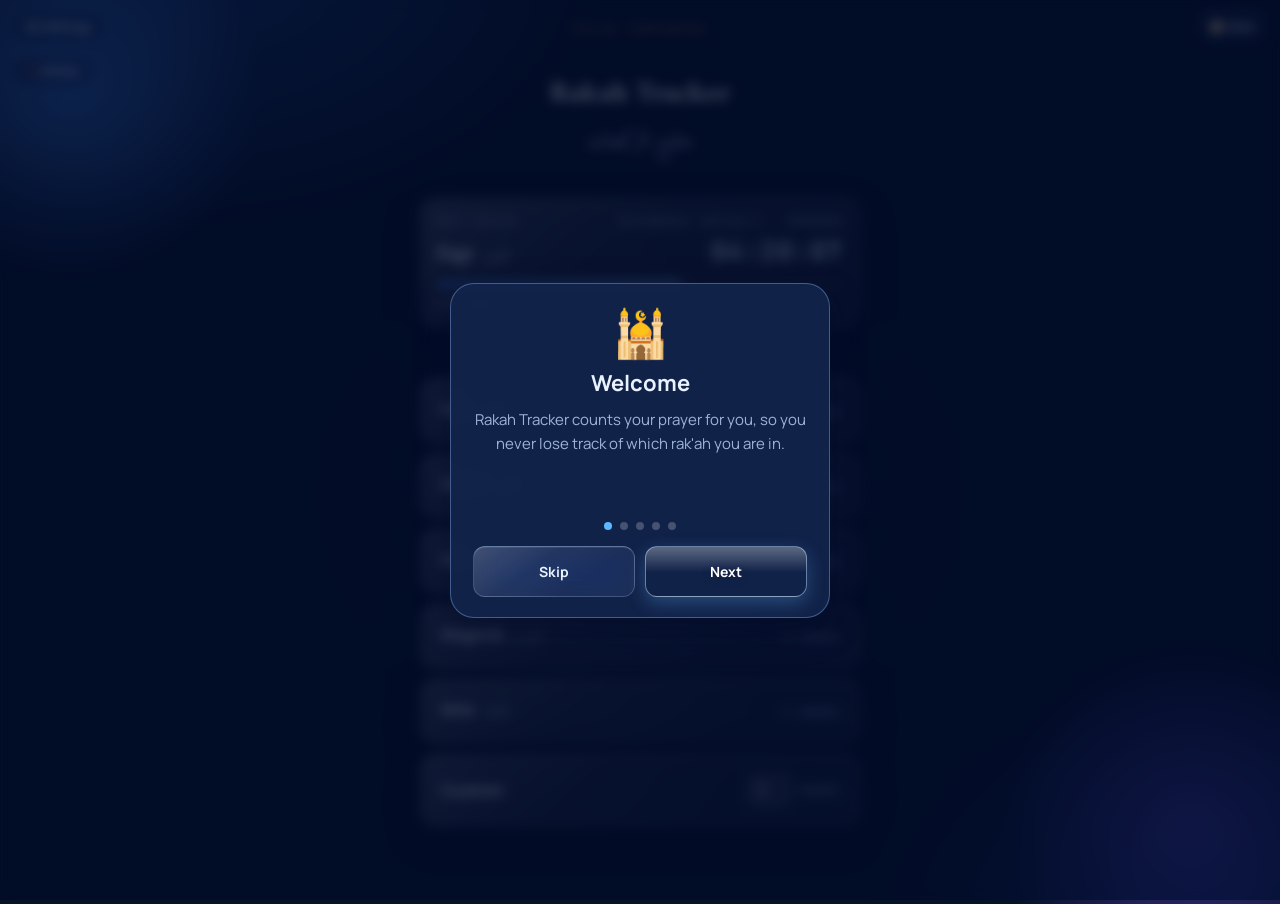
<file: index.html>
<!DOCTYPE html>
<html lang="en">
<head>
<meta charset="UTF-8">
<meta name="viewport" content="width=device-width, initial-scale=1.0, maximum-scale=1">
<title>Rakah Tracker · متتبع الركعات</title>
<link rel="manifest" href="./manifest.json">
<meta name="theme-color" content="#0D1526">
<link rel="icon" href="./icon-192.png">
<link rel="apple-touch-icon" href="./apple-touch-icon.png">
<meta name="apple-mobile-web-app-capable" content="yes">
<meta name="apple-mobile-web-app-status-bar-style" content="black-translucent">
<meta name="apple-mobile-web-app-title" content="Rakah">
<script>try{var __t=localStorage.getItem("rakah-theme");if(__t)document.documentElement.setAttribute("data-theme",__t);if(localStorage.getItem("rakah-lang")==="ar"){document.documentElement.setAttribute("lang","ar");document.documentElement.setAttribute("dir","rtl");}}catch(e){}</script>
<link rel="stylesheet" href="./fonts/fonts.css">
<style>
  :root{
    --bg:#0D1526;
    --bg-2:#0A0F1D;
    --panel:#151F37;
    --panel-2:#1B2A48;
    --line: rgba(212,166,87,0.10);
    --line-strong: rgba(212,166,87,0.22);
    --gold:#D4A657;
    --gold-bright:#E8C377;
    --teal:#4FA89B;
    --terracotta:#C2685A;
    --text:#F2EEE3;
    --text-dim:#93A0BC;
    --text-faint:#5C6580;

    /* spacing scale */
    --sp-1:6px; --sp-2:10px; --sp-3:16px; --sp-4:22px; --sp-5:32px;
    /* radius scale */
    --r-pill:999px; --r-lg:16px; --r-md:12px; --r-sm:8px;
    /* shadows — kept subtle so accents read as refined, not glowing */
    --shadow-card: 0 10px 30px rgba(0,0,0,0.30);
    --shadow-btn: 0 4px 14px rgba(212,166,87,0.16);
    --shadow-btn-stop: 0 4px 14px rgba(194,104,90,0.18);
  }
  *{box-sizing:border-box;}
  html,body{margin:0;padding:0;}
  body{
    background:
      radial-gradient(ellipse 900px 500px at 50% -10%, rgba(212,166,87,0.07), transparent 60%),
      radial-gradient(ellipse 700px 500px at 90% 100%, rgba(79,168,155,0.05), transparent 60%),
      var(--bg);
    color:var(--text);
    font-family:'Manrope', sans-serif;
    min-height:100vh;
    display:flex;
    justify-content:center;
    padding:var(--sp-4) var(--sp-3) 56px;
    -webkit-font-smoothing:antialiased;
  }
  .app{
    width:100%;
    max-width:440px;
  }
  header{
    text-align:center;
    margin-bottom:var(--sp-4);
  }
  .eyebrow{
    font-family:'JetBrains Mono', monospace;
    font-size:11px;
    letter-spacing:0.16em;
    text-transform:uppercase;
    color:var(--gold);
    opacity:0.8;
  }
  h1{
    font-family:'Amiri', serif;
    font-weight:700;
    font-size:28px;
    margin:8px 0 4px;
    color:var(--text);
    letter-spacing:0.01em;
  }
  h1 .ar{
    font-size:22px;
    color:var(--text-dim);
    display:block;
    margin-top:3px;
    font-weight:400;
  }
  /* shared control row under the header */
  .toprow{
    display:flex;
    justify-content:center;
    align-items:stretch;
    gap:var(--sp-2);
    margin-top:var(--sp-3);
  }

  /* prayer selector */
  .selector{
    display:flex;
    flex-direction:column;
    gap:var(--sp-2);
    margin-bottom:var(--sp-4);
  }
  .chip{
    display:flex;
    align-items:center;
    justify-content:space-between;
    font-family:'Manrope';
    padding:18px 20px;
    border-radius:var(--r-lg);
    border:1px solid var(--line);
    background:var(--panel);
    color:var(--text);
    cursor:pointer;
    transition:border-color .15s ease, background .15s ease;
  }
  .chip:hover{border-color:var(--line-strong);}
  .chip.active{
    background:linear-gradient(135deg, var(--gold), #B9873F);
    border-color:transparent;
    box-shadow:var(--shadow-btn);
  }
  .chip-name{ font-size:16px; font-weight:700; }
  .chip-ar{ font-family:'Amiri', serif; font-weight:400; font-size:15px; color:var(--text-dim); margin-left:8px; }
  .chip.active .chip-ar{ color:#1A1305; opacity:0.75; }
  .chip-count{ font-family:'JetBrains Mono'; font-size:12px; color:var(--text-dim); }
  .chip.active .chip-count{ color:#1A1305; opacity:0.85; }
  .custom-wrap{
    display:flex;
    align-items:center;
    justify-content:space-between;
    padding:18px 20px;
    border-radius:var(--r-lg);
    border:1px solid var(--line);
    background:var(--panel);
    cursor:pointer;
    transition:border-color .15s ease;
  }
  .custom-wrap:hover{border-color:var(--line-strong);}
  .custom-wrap.active{ border-color:var(--gold); }
  .custom-wrap-count{ display:flex; align-items:center; gap:6px; font-family:'JetBrains Mono'; font-size:12px; color:var(--text-dim); }
  .custom-wrap input{
    width:44px;
    background:var(--panel-2);
    border:1px solid var(--line);
    border-radius:var(--r-sm);
    color:var(--text);
    font-family:'JetBrains Mono';
    font-size:15px;
    text-align:center;
    outline:none;
    padding:6px 2px;
  }
  .custom-wrap label{font-size:16px; color:var(--text); font-weight:700;}

  /* wizard steps */
  .step{ display:none; }
  .step.active{ display:block; }
  .step-label{
    font-family:'JetBrains Mono';
    font-size:11px;
    letter-spacing:0.14em;
    text-transform:uppercase;
    color:var(--text-faint);
    text-align:center;
    margin-bottom:var(--sp-3);
  }
  .back-link{
    display:block;
    background:none;
    border:none;
    color:var(--text-dim);
    font-family:'Manrope';
    font-size:12px;
    font-weight:600;
    cursor:pointer;
    padding:0;
    margin:0 auto var(--sp-3);
  }
  .back-link:hover{ color:var(--gold); }
  .track-summary{
    display:flex;
    align-items:center;
    justify-content:center;
    gap:10px;
    margin-bottom:var(--sp-4);
    font-size:13px;
    color:var(--text-dim);
    text-align:center;
  }
  .track-summary .change-link{
    background:none;
    font-family:'Manrope';
    font-size:12px;
    font-weight:600;
    color:var(--text-dim);
    cursor:pointer;
    padding:4px 12px;
    border:1px solid var(--line);
    border-radius:var(--r-pill);
  }
  .track-summary .change-link:hover{ border-color:var(--gold); color:var(--text); }

  /* mode cards (step 2) */
  .mode-cards{
    display:flex;
    flex-direction:column;
    gap:var(--sp-2);
    margin-bottom:var(--sp-3);
  }
  .mode-card{
    display:flex;
    flex-direction:column;
    gap:5px;
    padding:14px 16px;
    border-radius:var(--r-lg);
    border:1px solid var(--line);
    background:var(--panel);
    cursor:pointer;
    transition:border-color .15s ease, background .15s ease;
  }
  .mode-card:hover{ border-color:var(--line-strong); }
  .mode-card.active{
    border-color:var(--teal);
    background:linear-gradient(135deg, rgba(79,168,155,0.14), rgba(79,168,155,0.03));
  }
  .mode-card-top{
    display:flex;
    align-items:center;
    gap:9px;
    font-weight:700;
    font-size:14px;
    color:var(--text);
  }
  .mode-card-icon{ font-size:18px; }
  .mode-card-desc{
    font-size:12px;
    color:var(--text-dim);
    line-height:1.5;
    padding-left:27px;
  }

  /* dropdowns — give them a visible, deliberate affordance instead of the
     bare browser default that appearance:none leaves behind */
  select{
    appearance:none;
    -webkit-appearance:none;
    background-color:var(--panel-2);
    background-image:url("data:image/svg+xml;utf8,<svg xmlns='http://www.w3.org/2000/svg' width='10' height='6'><path d='M0 0 L5 6 L10 0 Z' fill='%2393A0BC'/></svg>");
    background-repeat:no-repeat;
    background-position:right 10px center;
    border:1px solid var(--line);
    color:var(--text);
    font-family:'Manrope';
    font-size:12px;
    border-radius:var(--r-sm);
    padding:8px 26px 8px 10px;
  }

  /* camera / motion / qibla panels — one shared visual treatment */
  .camera-panel, .qibla-panel{
    background:var(--panel);
    border:1px solid var(--line);
    border-radius:var(--r-lg);
    padding:var(--sp-3);
    margin-bottom:var(--sp-3);
  }
  .camera-row{
    display:flex;
    align-items:center;
    gap:var(--sp-2);
    margin-bottom:var(--sp-2);
    flex-wrap:wrap;
  }
  .cam-label{
    font-size:12px;
    color:var(--text-dim);
    font-family:'JetBrains Mono';
  }
  button.small{
    padding:9px 12px;
    font-size:12px;
    flex:none;
  }
  .brightness-meter{
    height:6px;
    border-radius:var(--r-pill);
    background:var(--panel-2);
    overflow:hidden;
    margin-bottom:var(--sp-2);
  }
  .brightness-fill{
    height:100%;
    width:0%;
    background:linear-gradient(90deg, var(--teal), var(--gold));
    transition:width .1s linear;
  }
  .cam-status{
    font-size:12px;
    color:var(--text-dim);
    line-height:1.55;
  }
  .cam-status.dark{ color:var(--gold-bright); font-weight:600; }

  .compass-wrap{
    display:flex;
    justify-content:center;
    margin:var(--sp-3) 0 var(--sp-2);
  }
  .compass-circle{
    position:relative;
    width:168px;
    height:168px;
    border-radius:50%;
    background:var(--panel-2);
    border:1px solid var(--line);
  }
  .compass-n{
    position:absolute;
    top:8px;
    left:50%;
    transform:translateX(-50%);
    font-family:'JetBrains Mono';
    font-size:11px;
    color:var(--text-faint);
    letter-spacing:1px;
  }
  .compass-center-dot{
    position:absolute;
    top:50%; left:50%;
    width:6px; height:6px;
    border-radius:50%;
    background:var(--text-faint);
    transform:translate(-50%,-50%);
  }
  .compass-needle{
    position:absolute;
    top:50%; left:50%;
    width:2px;
    height:70px;
    transform-origin:50% 100%;
    transform:translate(-50%,-100%) rotate(0deg);
    transition:transform .2s ease-out;
  }
  .compass-needle-line{
    width:2px;
    height:100%;
    background:linear-gradient(180deg, var(--gold-bright), var(--gold));
    margin:0 auto;
  }
  .compass-needle-tip{
    position:absolute;
    top:-14px; left:50%;
    transform:translateX(-50%);
    font-size:18px;
  }

  /* the lantern / misbaha ring — signature element, kept the visual focus */
  .ring-wrap{
    position:relative;
    width:100%;
    max-width:320px;
    margin:0 auto var(--sp-4);
    aspect-ratio:1/1;
  }
  svg.ring{width:100%; height:100%; overflow:visible;}
  .bead{
    fill:var(--panel-2);
    stroke:rgba(255,255,255,0.04);
    stroke-width:1;
    transition:fill .25s ease, r .25s ease;
  }
  .bead.filled{fill:var(--gold);}
  .bead.marker{fill:var(--teal);}
  .bead.marker.filled{fill:var(--teal);}
  .bead.pulse{ animation:beadPulse .5s ease-out; }
  @keyframes beadPulse{
    0%{ r:9; }
    40%{ r:14; }
    100%{ r:7.5; }
  }
  .center-plate{
    position:absolute;
    inset:15%;
    border-radius:50%;
    background: radial-gradient(circle at 50% 40%, var(--panel-2), var(--bg-2) 75%);
    border:1px solid var(--line);
    display:flex;
    flex-direction:column;
    align-items:center;
    justify-content:center;
    box-shadow: inset 0 0 34px rgba(0,0,0,0.45);
  }
  .center-plate.listening{
    box-shadow: inset 0 0 34px rgba(0,0,0,0.45), 0 0 0 0 rgba(212,166,87,0.35);
    animation: breathe 2.6s ease-in-out infinite;
  }
  .center-plate.complete{
    background: radial-gradient(circle at 50% 40%, rgba(79,168,155,0.18), var(--bg-2) 75%);
    border-color: rgba(79,168,155,0.45);
    box-shadow: inset 0 0 34px rgba(0,0,0,0.45), 0 0 0 3px rgba(79,168,155,0.14);
  }
  .rakah-number.complete-check{
    font-size:52px;
    color:var(--teal);
  }
  @keyframes breathe{
    0%,100%{ box-shadow: inset 0 0 34px rgba(0,0,0,0.45), 0 0 0 0 rgba(212,166,87,0.24); }
    50%{ box-shadow: inset 0 0 34px rgba(0,0,0,0.45), 0 0 0 12px rgba(212,166,87,0); }
  }
  .rakah-label{
    font-family:'JetBrains Mono';
    font-size:11px;
    letter-spacing:0.14em;
    text-transform:uppercase;
    color:var(--text-faint);
    margin-bottom:2px;
  }
  .rakah-number{
    font-family:'Amiri', serif;
    font-weight:700;
    font-size:60px;
    line-height:1;
    color:var(--gold-bright);
  }
  .sujud-mini{
    margin-top:10px;
    display:flex; flex-direction:column; align-items:center; gap:2px;
    color:#8fc4ff;
  }
  .sujud-mini span{
    font-family:'JetBrains Mono', monospace;
    font-weight:700; font-size:30px; line-height:1;
  }
  .sujud-mini small{
    font-family:'JetBrains Mono', monospace;
    font-size:10px; letter-spacing:.2em; opacity:.7;
  }
  .sujud-mini.warn span, .sujud-mini.warn small{ color:#ff8a7a; opacity:1; }
  .rakah-arabic{
    font-family:'Amiri', serif;
    font-size:19px;
    color:var(--text-dim);
    margin-top:3px;
  }
  .rakah-of{
    font-family:'JetBrains Mono';
    font-size:12px;
    color:var(--text-dim);
    margin-top:9px;
  }
  .phase-label{
    font-family:'Manrope';
    font-weight:700;
    font-size:13px;
    color:var(--teal);
    margin-top:10px;
    padding:5px 12px;
    border-radius:var(--r-pill);
    background:rgba(79,168,155,0.10);
    border:1px solid rgba(79,168,155,0.26);
    min-height:14px;
    text-align:center;
  }
  .phase-label:empty{ display:none; }
  .phase-label-ar{
    font-family:'Amiri', serif;
    font-size:13px;
    color:var(--text-dim);
    margin-top:5px;
  }

  /* status line */
  .status{
    text-align:center;
    font-size:13px;
    color:var(--text-dim);
    min-height:18px;
    margin-bottom:var(--sp-3);
    display:flex;
    align-items:center;
    justify-content:center;
    gap:7px;
  }
  .dot{
    width:6px;height:6px;border-radius:50%;
    background:var(--text-faint);
  }
  .status.live .dot{
    background:var(--teal);
    box-shadow:0 0 6px var(--teal);
    animation:blink 1.4s ease-in-out infinite;
  }
  @keyframes blink{0%,100%{opacity:1;}50%{opacity:0.35;}}

  /* controls */
  .controls{
    display:flex;
    gap:var(--sp-2);
    margin-bottom:var(--sp-2);
  }
  button{
    font-family:'Manrope';
    font-weight:700;
    font-size:14px;
    border:none;
    border-radius:var(--r-md);
    padding:15px 12px;
    cursor:pointer;
    transition:transform .1s ease, opacity .1s ease, border-color .15s ease;
  }
  button:active{transform:scale(0.97);}
  .btn-main{
    flex:1.4;
    background:linear-gradient(135deg, var(--gold), #B9873F);
    color:#1A1305;
    box-shadow:var(--shadow-btn);
  }
  .btn-main.stop{
    background:linear-gradient(135deg, var(--terracotta), #8F4438);
    color:#FBEEE9;
    box-shadow:var(--shadow-btn-stop);
  }
  .btn-secondary{
    flex:1;
    background:var(--panel);
    border:1px solid var(--line);
    color:var(--text);
  }
  .btn-secondary:hover{border-color:var(--line-strong);}
  .row2{
    display:flex;
    gap:var(--sp-2);
    margin-bottom:var(--sp-4);
  }
  .row2 button{flex:1; font-size:13px; padding:12px;}

  /* log */
  .log-panel{
    background:var(--panel);
    border:1px solid var(--line);
    border-radius:var(--r-lg);
    overflow:hidden;
  }
  .log-head{
    display:flex;
    justify-content:space-between;
    align-items:center;
    padding:12px var(--sp-3);
    border-bottom:1px solid var(--line);
    font-size:11px;
    letter-spacing:0.1em;
    text-transform:uppercase;
    color:var(--text-faint);
    font-family:'JetBrains Mono';
  }
  .log-list{
    max-height:180px;
    overflow-y:auto;
    padding:4px 0;
  }
  .log-item{
    display:flex;
    justify-content:space-between;
    padding:8px var(--sp-3);
    font-size:13px;
    color:var(--text-dim);
    border-bottom:1px solid rgba(255,255,255,0.03);
  }
  .log-item .n{
    font-family:'JetBrains Mono';
    color:var(--gold);
    width:22px;
  }
  .log-item .r{color:var(--text); font-weight:600;}
  .log-item .t{font-family:'JetBrains Mono'; color:var(--text-faint); font-size:12px;}
  .log-empty{
    padding:22px var(--sp-3);
    text-align:center;
    color:var(--text-faint);
    font-size:13px;
  }

</style>
<link rel="stylesheet" href="./glass.css?v=65">
</head>
<body>
<div class="app">
  <header>
    <div class="eyebrow">Salah Companion</div>
    <h1>Rakah Tracker<span class="ar">متتبع الركعات</span></h1>
    <div class="toprow">
      <button class="btn-secondary small" id="themeBtn" type="button">⚙️ Settings</button>
      <button class="btn-secondary small" id="adhkarBtn" type="button">📿 Athkar</button>
      <button class="btn-secondary small" id="qiblaToggleBtn" type="button">🧭 Qibla</button>
    </div>
  </header>

  <div class="theme-panel" id="themePanel" style="display:none;">
    <div class="theme-title">Settings</div>
    <div class="set-label">Colour</div>
    <div class="theme-row">
      <button class="theme-swatch" data-theme="blue" type="button"><i style="background:linear-gradient(135deg,#4DA3FF,#2465E0)"></i>Blue</button>
      <button class="theme-swatch" data-theme="black" type="button"><i style="background:linear-gradient(135deg,#3a3a40,#000)"></i>Black</button>
      <button class="theme-swatch" data-theme="pink" type="button"><i style="background:linear-gradient(135deg,#FF8CC8,#D63384)"></i>Pink</button>
      <button class="theme-swatch" data-theme="green" type="button"><i style="background:linear-gradient(135deg,#4ADE80,#15803D)"></i>Green</button>
      <button class="theme-swatch" data-theme="red" type="button"><i style="background:linear-gradient(135deg,#FF6B6B,#B91C1C)"></i>Red</button>
      <button class="theme-swatch" data-theme="purple" type="button"><i style="background:linear-gradient(135deg,#B48CFF,#5B21B6)"></i>Purple</button>
    </div>
    <div class="set-label">Quick start</div>
    <label class="switch-row"><span>Opens on the prayer whose time it is now, ready to track</span><input type="checkbox" id="quickToggle"><i class="switch"></i></label>
    <div class="set-label">Pocket lock</div>
    <label class="switch-row"><span>In Motion mode the screen goes dark and ignores touches. Double-tap it to unlock (this also pauses counting)</span><input type="checkbox" id="lockToggle"><i class="switch"></i></label>
    <div class="set-label">Language</div>
    <div class="lang-row">
      <button class="lang-pill" data-lang="en" type="button" data-notr>English</button>
      <button class="lang-pill" data-lang="ar" type="button" data-notr>العربية</button>
    </div>
    <button class="btn-secondary guide-open" id="guideBtn" type="button">How to use</button>
    <div class="offline-note" id="offlineNote"></div>
  </div>

  <div class="qibla-panel" id="qiblaPanel" style="display:none;">
    <div class="camera-row">
      <button class="btn-secondary small" id="qiblaEnableBtn">Enable Qibla</button>
    </div>
    <div class="compass-wrap">
      <div class="compass-circle">
        <div class="compass-n">N</div>
        <div class="compass-center-dot"></div>
        <div class="compass-needle" id="compassNeedle">
          <div class="compass-needle-line"></div>
          <div class="compass-needle-tip">🕋</div>
        </div>
      </div>
    </div>
    <div class="cam-status" id="qiblaStatus">Qibla off · tap Enable Qibla, then hold your phone flat and rotate until the Kaaba icon points to the top</div>
    <div class="cam-status" id="qiblaSrc" style="font-size:12px; margin-top:8px; display:none;"></div>
    <div class="cam-status" style="font-size:11px; opacity:.85; margin-top:8px;">Phone compasses can be wrong near metal, magnets or electronics. Always double-check the direction with a trusted source (a mosque's Qibla wall, or an official Qibla finder).</div>
  </div>

  <div class="prayer-next" id="prayerNext" role="button" tabindex="0" aria-label="Prayer times">
    <div class="pn-top"><span class="pn-label">Next prayer</span><span class="pn-where" id="pnWhere"></span></div>
    <div class="pn-main">
      <div class="pn-name"><span id="pnName">—</span><span class="pn-ar" id="pnAr"></span></div>
      <div class="pn-count" id="pnCount">--:--:--</div>
    </div>
    <div class="pn-bar"><div class="pn-bar-fill" id="pnBar"></div></div>
    <div class="pn-at" id="pnAt"></div>
    <div class="pn-list" id="pnList" style="display:none;">
      <div id="pnRows"></div>
      <button class="btn-secondary small" id="pnLocBtn" type="button">📍 Use my location</button>
      <a class="pn-open" href="./prayer.html">Open as its own full-screen page →</a>
      <div class="pn-note">Calculated on your phone · Egyptian General Authority method · can differ by a few minutes from your local mosque</div>
    </div>
  </div>

  <div class="step active" id="stepPrayer">
    <div class="step-label">Step 1 · Choose your prayer</div>
    <div class="selector" id="prayerSelector"></div>
  </div>

  <div class="step" id="stepAthkar">
    <button class="back-link" id="adhkarBack" type="button">← Prayers</button>
    <div class="step-label">Athkar</div>
    <div class="adhkar-list" id="adhkarList"></div>
    <button class="btn-secondary adhkar-add" id="adhkarAddBtn" type="button">＋ Add your own</button>
    <div class="adhkar-form" id="adhkarForm" style="display:none;">
      <textarea id="adhkarText" rows="3" placeholder="Write the dhikr" dir="auto"></textarea>
      <label class="adhkar-target-row"><span>Target (0 = no target)</span><input id="adhkarTarget" type="number" min="0" max="10000" value="33" inputmode="numeric"></label>
      <div class="adhkar-form-btns"><button class="btn-secondary" id="adhkarCancel" type="button">Cancel</button><button class="btn-main" id="adhkarSave" type="button">Save</button></div>
    </div>
    <div class="adhkar-note">Counts reset every day</div>
  </div>

  <div class="step" id="stepDhikr">
    <button class="back-link" id="dhikrBack" type="button">← Athkar</button>
    <div class="dhikr-title" id="dhikrTitle"></div>
    <div class="dhikr-ar" id="dhikrAr"></div>
    <div class="dhikr-en" id="dhikrEn"></div>
    <div class="dhikr-tap" id="dhikrTap" role="button" tabindex="0">
      <div class="dhikr-ring" id="dhikrRing"></div>
      <div class="dhikr-count"><span id="dhikrNum">0</span><small id="dhikrOf"></small></div>
    </div>
    <div class="dhikr-hint" id="dhikrHint">Tap anywhere to count</div>
    <div class="row2"><button class="btn-secondary" id="dhikrReset" type="button">Reset</button><button class="btn-secondary" id="dhikrDelete" type="button" style="display:none;">Delete</button></div>
  </div>

  <div class="step" id="stepMode">
    <button class="back-link" id="backToPrayer" type="button">← Change prayer</button>
    <div class="step-label">Step 2 · How should it track?</div>
    <div class="mode-cards" id="modeSwitch">
      <div class="mode-card" data-mode="sujud">
        <div class="mode-card-top"><span class="mode-card-icon">📷</span><span>Camera · Sujud</span></div>
        <div class="mode-card-desc">Lay the phone screen-up on your mat — the front camera senses Sujud.</div>
      </div>
      <div class="mode-card active" data-mode="motion">
        <div class="mode-card-top"><span class="mode-card-icon">📱</span><span>Motion · Pocket</span></div>
        <div class="mode-card-desc">Keep the phone in your pocket — it senses the bow of Sujud by feel.</div>
      </div>
    </div>
  </div>

  <div class="step" id="stepTrack">
    <div class="track-summary">
      <span id="trackSummaryText">—</span>
      <button class="change-link" id="backToMode" type="button">Change</button>
    </div>

    <div class="camera-panel" id="cameraPanel" style="display:none;">
      <div class="camera-row">
        <button class="btn-secondary small" id="camEnableBtn">Enable Camera</button>
        <select id="camFacing">
          <option value="user">Front camera (phone screen‑up)</option>
          <option value="environment">Back camera (phone screen‑down)</option>
        </select>
      </div>
      <div class="camera-row" style="display:none;">
        <label class="cam-label">Sensitivity</label>
        <select id="camSensitivity">
          <option value="low">Low</option>
          <option value="medium" selected>Medium</option>
          <option value="high">High</option>
        </select>
        <button class="btn-secondary small" id="camRecalBtn">Recalibrate</button>
      </div>
      <div class="brightness-meter"><div class="brightness-fill" id="brightnessFill"></div></div>
      <div class="cam-status" id="camStatus">Camera off · lay the phone screen‑up on your mat, then tap Enable Camera</div>
      <video id="camVideo" autoplay playsinline muted style="display:none;"></video>
      <canvas id="camCanvas" width="24" height="24" style="display:none;"></canvas>
    </div>

    <div class="camera-panel" id="motionPanel" style="display:none;">
      <div class="camera-row">
        <button class="btn-secondary small" id="motionEnableBtn">Enable Motion</button>
      </div>
      <div class="camera-row" style="display:none;">
        <label class="cam-label">Sensitivity</label>
        <select id="motionSensitivity">
          <option value="low">Low</option>
          <option value="medium" selected>Medium</option>
          <option value="high">High</option>
          <option value="custom">Custom (calibrated)</option>
        </select>
        <button class="btn-secondary small" id="motionRecalBtn">Recalibrate</button>
      </div>
      <div class="camera-row" id="motionCalRow" style="flex-wrap:wrap; gap:6px; display:none;">
        <button class="btn-secondary small" id="calStandBtn">Calibrate Standing</button>
        <button class="btn-secondary small" id="calSujudBtn">Calibrate Sujud</button>
        <button class="btn-secondary small" id="calJalsaBtn">Calibrate Sit Between Sujud</button>
        <button class="btn-secondary small" id="calSitBtn">Calibrate Tashahhud Sitting</button>
      </div>
      <div class="cam-status" id="motionCalStatus" style="font-size:0.85em; opacity:0.85; display:none;">Personal calibration: not set for any position yet</div>
      <div class="brightness-meter"><div class="brightness-fill" id="tiltFill"></div></div>
      <div class="cam-status" id="motionStatus">Motion off · pocket the phone upright, stand still, then tap Enable Motion</div>
      <div class="cam-status" id="motionDebug" style="font-family:'JetBrains Mono',monospace; font-size:11px; line-height:1.5; white-space:pre-wrap; opacity:.9; display:none;"></div>
    </div>

    <div class="ring-wrap">
      <svg class="ring" id="beadRing" viewBox="0 0 340 340"></svg>
      <div class="center-plate" id="centerPlate">
        <div class="rakah-label">Rakah</div>
        <div class="rakah-number" id="rakahNum">—</div>
        <div class="sujud-mini" id="sujudMini" style="display:none;"><span id="sujudMiniNum">0</span><small id="sujudMiniLabel">SUJUD</small></div>
        <div class="rakah-arabic" id="rakahArabic">استعد</div>
        <div class="rakah-of" id="rakahOf">Select a prayer</div>
        <div class="phase-label" id="phaseLabel"></div>
        <div class="phase-label-ar" id="phaseLabelAr"></div>
      </div>
    </div>

    <div class="status" id="statusLine" style="display:none;"><span class="dot"></span><span id="statusText">Tap "Start Listening" or count manually</span></div>

    <div class="controls">
      <button class="btn-secondary" id="pauseBtn" style="display:none; flex:1;">Pause</button>
    </div>
    <div class="row2">
      <button class="btn-secondary" id="resetBtn">Reset</button>
    </div>

  </div>
</div>

<div class="pocket-lock" id="pocketLock" style="display:none;">
  <div class="lock-num" id="lockRakah">1</div>
  <div class="lock-mini"><span id="lockSujud">0</span><small>SUJUD</small></div>
  <div class="lock-msg" id="lockMsg"></div>
  <div class="lock-hint" id="lockHint">Double-tap to unlock</div>
</div>

<div class="guide" id="guide" style="display:none;">
  <div class="guide-card">
    <div class="guide-slide"><div class="guide-ico">🕌</div><h2>Welcome</h2><p>Rakah Tracker counts your prayer for you, so you never lose track of which rak'ah you are in.</p></div>
    <div class="guide-slide"><div class="guide-ico">📱</div><h2>Place your phone</h2><p>Motion: keep the phone in your pocket, upright, the same way every time. Camera: lay it screen-up on your mat.</p></div>
    <div class="guide-slide"><div class="guide-ico">🤲</div><h2>Start praying</h2><p>Pick your prayer, tap Enable Motion, then stand still until the countdown ends. After that, just pray.</p></div>
    <div class="guide-slide"><div class="guide-ico">📳</div><h2>What the buzzes mean</h2><p>Two short buzzes: a sujud was counted. One long triple buzz: a mistake (a missed sujud, or no Tashahhud sit).</p></div>
    <div class="guide-slide"><div class="guide-ico">⏸️</div><h2>Need to look at the screen?</h2><p>Double-tap the dark screen to unlock it (this also pauses counting). Tap Resume when the phone is back in your pocket. The big number is your rak'ah; the small one counts the sujuds in it.</p></div>
    <div class="guide-dots" id="guideDots"></div>
    <div class="guide-actions">
      <button class="btn-secondary" id="guideSkip" type="button">Skip</button>
      <button class="btn-main" id="guideNext" type="button">Next</button>
    </div>
  </div>
</div>

<script>
(function(){
  const prayers = [
    {id:'fajr', label:'Fajr', ar:'الفجر', rakahs:2},
    {id:'dhuhr', label:'Dhuhr', ar:'الظهر', rakahs:4},
    {id:'asr', label:'Asr', ar:'العصر', rakahs:4},
    {id:'maghrib', label:'Maghrib', ar:'المغرب', rakahs:3},
    {id:'isha', label:'Isha', ar:'العشاء', rakahs:4},
  ];
  const arabicIndic = ['۰','١','٢','٣','٤','٥','٦','٧','٨','٩','١٠','١١','١٢','١٣','١٤','١٥','١٦','١٧','١٨','١٩','٢٠'];
  const rakahWordAr = {1:'الركعة الأولى',2:'الركعة الثانية',3:'الركعة الثالثة',4:'الركعة الرابعة',5:'الركعة الخامسة',6:'الركعة السادسة'};

  let totalRakahs = null;
  let takbirMap = [];
  let phaseMap = [];
  let takbirCount = 0;
  let sujudMap = [];
  let sujudCount = 0;
  let mode = 'motion'; // 'sujud' (camera) or 'motion' (pocket)
  let isListening = false;
  let recognition = null;
  let lastDetectTime = 0;
  let logEntries = [];
  let camActive = false;
  let motionActive = false;

  const selector = document.getElementById('prayerSelector');
  const ring = document.getElementById('beadRing');
  const centerPlate = document.getElementById('centerPlate');
  const rakahNum = document.getElementById('rakahNum');
  const rakahArabic = document.getElementById('rakahArabic');
  const rakahOf = document.getElementById('rakahOf');
  const phaseLabel = document.getElementById('phaseLabel');
  const phaseLabelAr = document.getElementById('phaseLabelAr');
  const sujudMini = document.getElementById('sujudMini');
  const sujudMiniNum = document.getElementById('sujudMiniNum');
  const sujudMiniLabel = document.getElementById('sujudMiniLabel');
  const pocketLock = document.getElementById('pocketLock');
  const lockRakah = document.getElementById('lockRakah');
  const lockSujud = document.getElementById('lockSujud');
  const lockMsg = document.getElementById('lockMsg');
  const lockHint = document.getElementById('lockHint');
  function syncLockNumbers(){ lockRakah.textContent = rakahNum.textContent; lockSujud.textContent = sujudMiniNum.textContent; }
  function hidePocketLock(){ pocketLock.style.display = 'none'; }
  const statusLine = document.getElementById('statusLine');
  const statusText = document.getElementById('statusText');
  const resetBtn = document.getElementById('resetBtn');

  // ---- wizard step navigation ----
  const steps = {
    prayer: document.getElementById('stepPrayer'),
    mode: document.getElementById('stepMode'),
    track: document.getElementById('stepTrack'),
    adhkar: document.getElementById('stepAthkar'),
    dhikr: document.getElementById('stepDhikr'),
  };
  const modeLabels = {sujud:'Camera mode', motion:'Motion mode'};
  let selectedPrayerLabel = '';
  const trackSummaryText = document.getElementById('trackSummaryText');

  // ---- keep screen awake while actively tracking ----
  let wakeLock = null;
  async function acquireWakeLock(){
    if(!('wakeLock' in navigator)) return;
    try{
      wakeLock = await navigator.wakeLock.request('screen');
    }catch(e){ /* denied or unsupported — fail silently, counting still works */ }
  }
  function releaseWakeLock(){
    if(wakeLock){ wakeLock.release().catch(()=>{}); wakeLock = null; }
  }
  document.addEventListener('visibilitychange', ()=>{
    // the OS/browser force-releases the lock whenever the tab is hidden,
    // so re-request it once the person comes back if they're still tracking
    if(document.visibilityState==='visible' && steps.track.classList.contains('active')){
      acquireWakeLock();
    }
  });

  function goToStep(name){
    Object.values(steps).forEach(el=>el.classList.remove('active'));
    steps[name].classList.add('active');
    document.body.dataset.step = name;
    window.scrollTo({top:0, behavior:'smooth'});
    if(name==='track' || name==='dhikr') acquireWakeLock();
    else releaseWakeLock();
  }

  function updateTrackSummary(){
    const rakLabel = totalRakahs===1 ? '1 rakah' : totalRakahs + ' rakahs';
    trackSummaryText.textContent = selectedPrayerLabel + ' · ' + rakLabel + ' · ' + (modeLabels[mode] || '');
  }

  document.getElementById('backToPrayer').onclick = ()=>goToStep('prayer');
  document.getElementById('backToMode').onclick = ()=>goToStep('mode');

  // ---- build prayer chips ----
  prayers.forEach(p=>{
    const chip = document.createElement('div');
    chip.className='chip';
    chip.innerHTML = '<span class="chip-name">' + p.label + '<span class="chip-ar">' + p.ar + '</span></span>'
      + '<span class="chip-count">' + p.rakahs + (p.rakahs===1?' rakah':' rakahs') + '</span>';
    chip.onclick = ()=>selectPrayer(p.rakahs, chip, p.label);
    selector.appendChild(chip);
  });
  const customWrap = document.createElement('div');
  customWrap.className='custom-wrap';
  customWrap.innerHTML = '<label>Custom</label><span class="custom-wrap-count"><input id="customInput" type="number" min="1" max="20" value="2"> rakahs</span>';
  selector.appendChild(customWrap);
  document.getElementById('customInput').addEventListener('change', (e)=>{
    const n = Math.max(1, Math.min(20, parseInt(e.target.value)||2));
    selectPrayer(n, customWrap, 'Custom');
  });
  customWrap.addEventListener('click', (e)=>{
    if(e.target.tagName!=='INPUT'){
      selectPrayer(parseInt(document.getElementById('customInput').value)||2, customWrap, 'Custom');
    }
  });

  function selectPrayer(n, chipEl, label){
    totalRakahs = n;
    selectedPrayerLabel = label;
    takbirMap = buildTakbirMap(n);
    phaseMap = buildPhaseMap(n);
    sujudMap = buildSujudMap(n);
    takbirCount = 0;
    sujudCount = 0;
    logEntries = [];
    [...selector.children].forEach(c=>c.classList.remove('active'));
    chipEl.classList.add('active');
    buildRing();
    renderAll();
    if(typeof quickOn === 'function' && quickOn()) goTrackWithSavedMode();
    else goToStep('mode');
  }

  // ---- structure: every rak'ah has 5 takbirs on its own (Ihram/qiyam or
  // rise-from-previous-sujud, then ruku, sujud1, rise1, sujud2). Whichever
  // rak'ah is immediately followed by SITTING for tashahhud gets one extra
  // "closing" takbir (rising into a sit needs its own takbir, rising straight
  // into the next rak'ah's standing does not). That's always rak'ah 2 (the
  // first tashahhud) and always the last rak'ah (the final tashahhud).
  function buildTakbirMap(n){
    const map = [];
    for(let rak=1; rak<=n; rak++){
      for(let i=0;i<5;i++) map.push(rak);
      const followedBySit = (rak===2) || (rak===n);
      if(followedBySit) map.push(rak);
    }
    return map;
  }

  // ---- simpler structure for camera mode: every rak'ah always has exactly
  // 2 prostrations, no matter the prayer or the tashahhud — so counting dark
  // dips is enough on its own to know the rak'ah.
  function buildSujudMap(n){
    const map = [];
    for(let rak=1; rak<=n; rak++){ map.push(rak); map.push(rak); }
    return map;
  }

  // ---- parallel array: what position you're in right after each takbir,
  // so it's always clear whether you're headed to the 2nd Sujud, standing
  // back up, or sitting for Tashahhud (that's a different sit than the
  // short one between the two Sujud).
  const PHASE_EN = ['Standing – reciting','Ruku','Sujud (1st)','Sitting between the two Sujud — next: 2nd Sujud','Sujud (2nd)'];
  const PHASE_AR = ['قائم - القراءة','الركوع','السجدة الأولى','الجلسة بين السجدتين — بعدها: السجدة الثانية','السجدة الثانية'];
  const PHASE_CLOSE_EN = 'Sitting for Tashahhud';
  const PHASE_CLOSE_AR = 'الجلوس للتشهد';

  function buildPhaseMap(n){
    const phases = [];
    for(let rak=1; rak<=n; rak++){
      for(let i=0;i<5;i++) phases.push({en:PHASE_EN[i], ar:PHASE_AR[i]});
      const followedBySit = (rak===2) || (rak===n);
      if(followedBySit) phases.push({en:PHASE_CLOSE_EN, ar:PHASE_CLOSE_AR});
    }
    return phases;
  }

  // ---- generic helpers over whichever mode is active ----
  function activeMap(){ return (mode==='sujud'||mode==='motion') ? sujudMap : takbirMap; }
  function activeCount(){ return (mode==='sujud'||mode==='motion') ? sujudCount : takbirCount; }
  function setActiveCount(v){ if(mode==='sujud'||mode==='motion'){ sujudCount=v; } else { takbirCount=v; } }
  function unitLabel(){ return (mode==='sujud'||mode==='motion') ? 'Sujud' : 'Takbir'; }

  let advancedAtCount = -1; // the Sujud count at which you stood up for the next rak'ah (Motion mode)
  function getRakah(count){
    const map = activeMap();
    if(count<=0) return 0;
    const idx = Math.min(count, map.length);
    return map[idx-1];
  }

  function getPhase(count){
    if(mode==='sujud'||mode==='motion'){
      if(count<=0) return null;
      const within = ((count-1) % 2) + 1; // 1st or 2nd sujud detected this rak'ah
      return within===1
        ? {en:'1st Sujud detected', ar:'تم رصد السجدة الأولى'}
        : {en:'2nd Sujud detected', ar:'تم رصد السجدة الثانية'};
    }
    if(count<=0) return null;
    const idx = Math.min(count, phaseMap.length);
    return phaseMap[idx-1];
  }

  // ---- bead ring ----
  function buildRing(){
    ring.innerHTML =
      '<defs>' +
      '<radialGradient id="gBeadEmpty" cx=".35" cy=".3" r=".85"><stop offset="0" stop-color="#fff" stop-opacity=".6"/><stop offset=".5" style="stop-color:var(--tint-hex)" stop-opacity=".2"/><stop offset="1" stop-color="#fff" stop-opacity=".05"/></radialGradient>' +
      '<radialGradient id="gBeadBlue" cx=".35" cy=".3" r=".85"><stop offset="0" style="stop-color:var(--bead-hi)"/><stop offset=".4" style="stop-color:var(--acc)"/><stop offset="1" style="stop-color:var(--bead-lo)"/></radialGradient>' +
      '<radialGradient id="gBeadGoldEmpty" cx=".35" cy=".3" r=".85"><stop offset="0" stop-color="#FFF3D2" stop-opacity=".7"/><stop offset="1" stop-color="#E3B866" stop-opacity=".14"/></radialGradient>' +
      '<radialGradient id="gBeadGold" cx=".35" cy=".3" r=".85"><stop offset="0" stop-color="#FFF6DA"/><stop offset=".4" stop-color="#E9BE6A"/><stop offset="1" stop-color="#A9742A"/></radialGradient>' +
      '<linearGradient id="gProg" x1="0" y1="0" x2="1" y2="1"><stop offset="0" style="stop-color:var(--prog-a)"/><stop offset="1" style="stop-color:var(--prog-b)"/></linearGradient>' +
      '</defs>' +
      '<circle class="ring-track" cx="170" cy="170" r="150"/>' +
      '<circle class="ring-track-edge" cx="170" cy="170" r="161"/>' +
      '<circle class="ring-track-edge" cx="170" cy="170" r="139"/>' +
      '<circle class="ring-progress" id="ringProgress" cx="170" cy="170" r="150" transform="rotate(-90 170 170)"/>';
    const map = activeMap();
    const total = map.length;
    const cx=170, cy=170, r=150;
    for(let i=0;i<total;i++){
      const angle = (i/total)*Math.PI*2 - Math.PI/2;
      const x = cx + r*Math.cos(angle);
      const y = cy + r*Math.sin(angle);
      const isBoundary = i===0 || (i>0 && map[i]!==map[i-1]);
      const circle = document.createElementNS('http://www.w3.org/2000/svg','circle');
      circle.setAttribute('cx', x);
      circle.setAttribute('cy', y);
      circle.setAttribute('r', isBoundary ? 8.5 : 7);
      circle.setAttribute('class', 'bead' + (isBoundary?' marker':''));
      circle.dataset.index = i;
      ring.appendChild(circle);
    }
  }

  function renderRing(){
    const count = activeCount();
    const prog = document.getElementById('ringProgress');
    if(prog){
      const C = 2*Math.PI*150, tot = activeMap().length || 1;
      prog.style.strokeDasharray = (C*Math.min(count/tot,1)) + ' ' + C;
    }
    const beads = ring.querySelectorAll('.bead');
    beads.forEach(b=>{
      const i = parseInt(b.dataset.index);
      if(i < count) b.classList.add('filled');
      else b.classList.remove('filled');
    });
  }

  function pulseLastBead(){
    const count = activeCount();
    const beads = ring.querySelectorAll('.bead');
    const b = beads[count-1];
    if(b){
      b.classList.remove('pulse');
      void b.offsetWidth;
      b.classList.add('pulse');
    }
  }

  // ---- render center + log ----
  function renderAll(){
    renderRing();
    const map = activeMap();
    const count = activeCount();
    const r = getRakah(count);
    if(!totalRakahs){
      rakahNum.textContent='—';
      rakahNum.classList.remove('complete-check');
      rakahArabic.textContent='استعد';
      rakahOf.textContent='Select a prayer';
      phaseLabel.textContent='';
      phaseLabelAr.textContent='';
      centerPlate.classList.remove('complete');
    } else if(count===0){
      rakahNum.textContent='—';
      rakahNum.classList.remove('complete-check');
      rakahArabic.textContent='جاهز';
      rakahOf.textContent = 'Ready · ' + totalRakahs + ' rakah' + (totalRakahs>1?'s':'');
      phaseLabel.textContent = (mode==='sujud'||mode==='motion') ? 'Waiting for 1st Sujud' : 'Next: Takbiratul Ihram';
      phaseLabelAr.textContent = (mode==='sujud'||mode==='motion') ? 'في انتظار السجدة الأولى' : 'التالي: تكبيرة الإحرام';
      centerPlate.classList.remove('complete');
    } else {
      const done = count >= map.length;
      if(done){
        rakahNum.textContent = '✓';
        rakahNum.classList.add('complete-check');
        rakahArabic.textContent = 'تمّت الصلاة';
        rakahOf.textContent = 'Prayer complete';
        phaseLabel.textContent = 'Finish with Salam';
        phaseLabelAr.textContent = 'ثم التسليم';
        centerPlate.classList.add('complete');
      } else {
        // Motion mode: once you stand up after the 2nd Sujud, move on to the next rak'ah straight away
        const advanced = (mode==='motion' && advancedAtCount===count && count>0 && count%2===0);
        const shown = advanced ? map[count] : r;
        rakahNum.textContent = shown;
        rakahNum.classList.remove('complete-check');
        rakahArabic.textContent = rakahWordAr[shown] || ('الركعة ' + arabicIndic[shown]);
        rakahOf.textContent = 'Rakah ' + shown + ' of ' + totalRakahs;
        if(advanced){
          phaseLabel.textContent = 'Standing \u00b7 waiting for 1st Sujud';
          phaseLabelAr.textContent = 'في انتظار السجدة الأولى';
        } else {
          const phase = getPhase(count);
          phaseLabel.textContent = phase.en;
          phaseLabelAr.textContent = phase.ar;
        }
        centerPlate.classList.remove('complete');
      }
    }
    // Motion mode shows only two numbers: the big rak'ah, and a small Sujud count (0, 1, 2) inside it
    const simple = ((mode==='motion' || mode==='sujud') && totalRakahs && count < map.length);
    [rakahArabic, rakahOf, phaseLabel, phaseLabelAr].forEach(el=>{ el.style.display = simple ? 'none' : ''; });
    sujudMini.style.display = simple ? 'flex' : 'none';
    if(simple){
      const adv = (advancedAtCount===count && count>0 && count%2===0);
      rakahNum.textContent = count===0 ? 1 : (adv ? map[count] : getRakah(count));
      rakahNum.classList.remove('complete-check');
      sujudMiniNum.textContent = adv ? 0 : (count===0 ? 0 : ((count-1)%2)+1);
    }
    if(totalRakahs && count >= map.length) hidePocketLock(); else syncLockNumbers();
  }

  function addCount(){
    const map = activeMap();
    let count = activeCount();
    if(!totalRakahs){ flashStatus('Pick a prayer first'); return; }
    if(count >= map.length){ flashStatus('Prayer already complete — tap Reset to start again'); return; }
    count++;
    advancedAtCount = -1;
    setActiveCount(count);
    const r = getRakah(count);
    const time = new Date().toLocaleTimeString('en-US', {hour:'numeric',minute:'2-digit',second:'2-digit',hour12:true});
    logEntries.push({n:count, rakah:r, time});
    renderAll();
    pulseLastBead();
    // Voice mode stays completely silent (no buzz) so nothing breaks your focus in prayer
    if(navigator.vibrate) navigator.vibrate(mode==='motion' ? [70,60,70] : 40);
    const rw = document.querySelector('.ring-wrap');
    if(rw){ rw.classList.remove('shake'); void rw.offsetWidth; rw.classList.add('shake'); }
  }

  function undoCount(){
    let count = activeCount();
    if(count===0) return;
    count--;
    advancedAtCount = -1;
    setActiveCount(count);
    logEntries.pop();
    renderAll();
  }

  function flashStatus(msg){
    const prev = statusText.textContent;
    statusText.textContent = msg;
    setTimeout(()=>{ statusText.textContent = prev; }, 1800);
  }

  resetBtn.onclick = ()=>{
    setActiveCount(0); logEntries=[]; advancedAtCount = -1;
    warnedAtCount = -1;
    renderAll();
  };

  // ---- mode switch ----
  const modeChips = document.querySelectorAll('.mode-card');
  const cameraPanel = document.getElementById('cameraPanel');
  const motionPanel = document.getElementById('motionPanel');
  function applyModeUI(){
    cameraPanel.style.display = (mode==='sujud') ? 'block' : 'none';
    motionPanel.style.display = (mode==='motion') ? 'block' : 'none';
    // Camera / Motion modes are automatic: only the Reset button (and Pause in Motion mode) are shown
    document.querySelector('.controls').style.display = (mode==='sujud') ? 'none' : '';
  }
  applyModeUI();
  modeChips.forEach(chip=>{
    chip.onclick = ()=>{
      const newMode = chip.dataset.mode;
      if(newMode!==mode){
        if(mode==='sujud' && camActive) stopCamera();
        if(mode==='motion' && motionActive) stopMotion();
        mode = newMode;
        modeChips.forEach(c=>c.classList.remove('active'));
        chip.classList.add('active');
        applyModeUI();
        buildRing();
        renderAll();
      }
      try{ localStorage.setItem('rakah-mode', mode); }catch(e){}
      updateTrackSummary();
      goToStep('track');
    };
  });

  // ---- Athkar (remembrance counters) ----
  (function(){
    const BUILT_IN = [
      {id:'adad',  t:'التسبيح بعدد الخلق', te:'Tasbih (3 times)', ar:'سُبْحَانَ اللَّهِ وَبِحَمْدِهِ عَدَدَ خَلْقِهِ، وَرِضَا نَفْسِهِ، وَزِنَةَ عَرْشِهِ، وَمِدَادَ كَلِمَاتِهِ', en:'Glory and praise be to Allah, as many as His creation, as pleased as He is, as heavy as His Throne, and as much as the ink of His words.', target:3},
      {id:'t100',  t:'التسبيح مائة مرة', te:'Tasbih (100 times)', ar:'سُبْحَانَ اللَّهِ وَبِحَمْدِهِ', en:'Glory and praise be to Allah.', target:100},
      {id:'sub33', t:'تسبيح بعد الصلاة', te:'Tasbih after prayer', ar:'سُبْحَانَ اللَّهِ', en:'Glory be to Allah. (After prayer: 33)', target:33},
      {id:'ham33', t:'تحميد بعد الصلاة', te:'Tahmid after prayer', ar:'الْحَمْدُ لِلَّهِ', en:'All praise is for Allah. (After prayer: 33)', target:33},
      {id:'akb34', t:'تكبير بعد الصلاة', te:'Takbir after prayer', ar:'اللَّهُ أَكْبَرُ', en:'Allah is the Greatest. (After prayer: 34)', target:34},
      {id:'ist3',  t:'الاستغفار بعد الصلاة', te:'Istighfar after prayer', ar:'أَسْتَغْفِرُ اللَّهَ', en:'I seek forgiveness from Allah. (After prayer: 3)', target:3},
      {id:'ist100',t:'الاستغفار', te:'Istighfar', ar:'أَسْتَغْفِرُ اللَّهَ وَأَتُوبُ إِلَيْهِ', en:'I seek forgiveness from Allah and turn back to Him.', target:100},
      {id:'tahlil',t:'التهليل', te:'Tahlil', ar:'لَا إِلَهَ إِلَّا اللَّهُ وَحْدَهُ لَا شَرِيكَ لَهُ، لَهُ الْمُلْكُ وَلَهُ الْحَمْدُ وَهُوَ عَلَى كُلِّ شَيْءٍ قَدِيرٌ', en:'There is no god but Allah alone, with no partner. His is the dominion and His is the praise, and He has power over all things.', target:10},
      {id:'hawq',  t:'الحوقلة', te:'Hawqala', ar:'لَا حَوْلَ وَلَا قُوَّةَ إِلَّا بِاللَّهِ', en:'There is no power and no strength except with Allah.', target:0},
      {id:'salawat',t:'الصلاة على النبي ﷺ', te:'Salawat on the Prophet ﷺ', ar:'اللَّهُمَّ صَلِّ وَسَلِّمْ عَلَى نَبِيِّنَا مُحَمَّدٍ', en:'O Allah, send prayers and peace upon our Prophet Muhammad.', target:10},
      {id:'azim',  t:'التسبيح والتعظيم', te:'Tasbih and Tazim', ar:'سُبْحَانَ اللَّهِ وَبِحَمْدِهِ، سُبْحَانَ اللَّهِ الْعَظِيمِ', en:'Glory and praise be to Allah, Glory be to Allah the Magnificent.', target:0},
      {id:'laila', t:'كلمة التوحيد', te:'Kalimat at-Tawhid', ar:'لَا إِلَهَ إِلَّا اللَّهُ', en:'There is no god but Allah.', target:0},
      {id:'majlis',t:'كفارة المجلس', te:'Kaffarat al-Majlis', ar:'سُبْحَانَكَ اللَّهُمَّ وَبِحَمْدِكَ، أَشْهَدُ أَنْ لَا إِلَهَ إِلَّا أَنْتَ، أَسْتَغْفِرُكَ وَأَتُوبُ إِلَيْكَ', en:'Glory and praise be to You, O Allah. I bear witness that there is no god but You. I seek Your forgiveness and turn to You in repentance. (Said at the end of a gathering)', target:1},
      {id:'safar', t:'دعاء السفر', te:'Travel Dua', ar:'اللَّهُ أَكْبَرُ، اللَّهُ أَكْبَرُ، اللَّهُ أَكْبَرُ، سُبْحَانَ الَّذِي سَخَّرَ لَنَا هَذَا وَمَا كُنَّا لَهُ مُقْرِنِينَ، وَإِنَّا إِلَى رَبِّنَا لَمُنْقَلِبُونَ، اللَّهُمَّ إِنَّا نَسْأَلُكَ فِي سَفَرِنَا هَذَا الْبِرَّ وَالتَّقْوَى، وَمِنَ الْعَمَلِ مَا تَرْضَى، اللَّهُمَّ هَوِّنْ عَلَيْنَا سَفَرَنَا هَذَا وَاطْوِ عَنَّا بُعْدَهُ، اللَّهُمَّ أَنْتَ الصَّاحِبُ فِي السَّفَرِ، وَالْخَلِيفَةُ فِي الْأَهْلِ، اللَّهُمَّ إِنِّي أَعُوذُ بِكَ مِنْ وَعْثَاءِ السَّفَرِ، وَكَآبَةِ الْمَنْظَرِ، وَسُوءِ الْمُنْقَلَبِ فِي الْمَالِ وَالْأَهْلِ', en:"Allah is the Greatest (x3). Glory to Him who has subjected this to us, and we could not have done it ourselves; and to our Lord we will surely return. O Allah, we ask You on this journey for goodness and piety, and for deeds that please You. O Allah, make this journey easy for us and shorten its distance. O Allah, You are the Companion on the journey and the Guardian of the family. O Allah, I seek refuge in You from the hardships of travel, from a sorrowful sight, and from an evil return in wealth and family. (Travel dua)", target:1}
    ];
    const KEY = 'rakah-adhkar';
    const today = ()=>{ const d = new Date(); return d.getFullYear()+'-'+(d.getMonth()+1)+'-'+d.getDate(); };
    let data = {day:today(), counts:{}, custom:[]};
    try{ const raw = JSON.parse(localStorage.getItem(KEY) || 'null'); if(raw && raw.counts) data = raw; }catch(e){}
    if(!Array.isArray(data.custom)) data.custom = [];
    if(data.day !== today()){ data.day = today(); data.counts = {}; }   // counts start fresh each day
    function save(){ try{ localStorage.setItem(KEY, JSON.stringify(data)); }catch(e){} }
    const all = ()=> BUILT_IN.concat(data.custom);
    const listEl = document.getElementById('adhkarList');
    let current = null;

    function renderList(){
      listEl.innerHTML = '';
      all().forEach(d=>{
        const n = data.counts[d.id] || 0;
        const done = d.target > 0 && n >= d.target;
        const card = document.createElement('button');
        card.type = 'button'; card.className = 'adhkar-card' + (done ? ' done' : '');
        const ar = document.createElement('div'); ar.className = 'adhkar-card-ar'; ar.textContent = d.ar;
        if(d.t){
          const ttl = document.createElement('div'); ttl.className = 'adhkar-card-title';
          const a = document.createElement('span'); a.textContent = d.t; ttl.appendChild(a);
          const e = document.createElement('span'); e.className = 'ttl-en'; e.textContent = d.te; ttl.appendChild(e);
          card.appendChild(ttl);
        }
        const meta = document.createElement('div'); meta.className = 'adhkar-card-meta';
        const cnt = document.createElement('span'); cnt.setAttribute('data-notr',''); cnt.textContent = (done ? '✓ ' : '') + n + (d.target > 0 ? ' / ' + d.target : '');
        meta.appendChild(cnt);
        if(d.target > 0){
          const bar = document.createElement('i'); bar.className = 'adhkar-bar';
          const fill = document.createElement('b'); fill.style.width = Math.min(100, Math.round(n / d.target * 100)) + '%'; bar.appendChild(fill);
          meta.appendChild(bar);
        }
        card.appendChild(ar); card.appendChild(meta);
        card.addEventListener('click', ()=> openDhikr(d.id));
        listEl.appendChild(card);
      });
    }
    function paintCounter(){
      const d = all().find(x=> x.id === current); if(!d) return;
      const n = data.counts[d.id] || 0;
      document.getElementById('dhikrNum').textContent = n;
      document.getElementById('dhikrOf').textContent = d.target > 0 ? '/ ' + d.target : '';
      const frac = d.target > 0 ? Math.min(1, n / d.target) : (n % 100) / 100;
      document.getElementById('dhikrRing').style.setProperty('--p', (frac * 360) + 'deg');
      document.getElementById('dhikrTap').classList.toggle('done', d.target > 0 && n >= d.target);
    }
    function openDhikr(id){
      current = id;
      const d = all().find(x=> x.id === id);
      const tt = document.getElementById('dhikrTitle'); tt.innerHTML = '';
      if(d.t){ const a = document.createElement('span'); a.textContent = d.t; tt.appendChild(a);
               const e = document.createElement('span'); e.className = 'ttl-en'; e.textContent = d.te; tt.appendChild(e); }
      tt.style.display = d.t ? '' : 'none';
      document.getElementById('dhikrAr').textContent = d.ar;
      const en = document.getElementById('dhikrEn'); en.textContent = d.en || ''; en.style.display = d.en ? '' : 'none';
      document.getElementById('dhikrDelete').style.display = d.custom ? '' : 'none';
      paintCounter();
      goToStep('dhikr');
    }
    function bump(){
      const d = all().find(x=> x.id === current); if(!d) return;
      const n = (data.counts[d.id] || 0) + 1;
      data.counts[d.id] = n; save(); paintCounter();
      if(navigator.vibrate){
        if(d.target > 0 && n === d.target) navigator.vibrate([70,60,70,60,200]);
        else navigator.vibrate(12);
      }
    }
    const tapEl = document.getElementById('dhikrTap');
    tapEl.addEventListener('click', bump);
    tapEl.addEventListener('keydown', e=>{ if(e.key === 'Enter' || e.key === ' '){ e.preventDefault(); bump(); } });
    document.getElementById('dhikrReset').addEventListener('click', ()=>{ data.counts[current] = 0; save(); paintCounter(); });
    document.getElementById('dhikrDelete').addEventListener('click', ()=>{
      data.custom = data.custom.filter(x=> x.id !== current); delete data.counts[current]; save(); renderList(); goToStep('adhkar');
    });
    document.getElementById('dhikrBack').addEventListener('click', ()=>{ renderList(); goToStep('adhkar'); });
    document.getElementById('adhkarBtn').addEventListener('click', ()=>{ renderList(); goToStep('adhkar'); });
    document.getElementById('adhkarBack').addEventListener('click', ()=> goToStep('prayer'));
    const form = document.getElementById('adhkarForm'), addBtn = document.getElementById('adhkarAddBtn');
    addBtn.addEventListener('click', ()=>{ form.style.display = 'block'; addBtn.style.display = 'none'; document.getElementById('adhkarText').focus(); });
    function closeForm(){ form.style.display = 'none'; addBtn.style.display = ''; document.getElementById('adhkarText').value = ''; }
    document.getElementById('adhkarCancel').addEventListener('click', closeForm);
    document.getElementById('adhkarSave').addEventListener('click', ()=>{
      const text = document.getElementById('adhkarText').value.trim();
      if(!text) return;
      const target = Math.max(0, Math.min(10000, parseInt(document.getElementById('adhkarTarget').value, 10) || 0));
      data.custom.push({id:'c' + Date.now(), ar:text, en:'', target, custom:true});
      save(); closeForm(); renderList();
    });
    renderList();
  })();

  // ---- Quick start (optional, in Settings): open on the current prayer, go straight to tracking ----
  function quickOn(){ try{ return localStorage.getItem('rakah-quick') === '1'; }catch(e){ return false; } }
  function goTrackWithSavedMode(){
    let saved = 'motion';
    try{ saved = localStorage.getItem('rakah-mode') || 'motion'; }catch(e){}
    const chips = Array.from(modeChips);
    const chip = chips.find(c=> c.dataset.mode === saved) || chips.find(c=> c.dataset.mode === 'motion');
    chip.onclick();
  }
  window.rakahQuick = function(){
    if(!quickOn() || !window.rakahCurrentPrayer) return;
    const idx = prayers.findIndex(p=> p.id === window.rakahCurrentPrayer());
    if(idx < 0) return;
    const p = prayers[idx];
    selectPrayer(p.rakahs, selector.children[idx], p.label);
  };

  // ---- camera-based Sujud detection ----
  // Watches the phone's camera for a sustained drop in brightness (the
  // camera being covered/shadowed as the face comes down for Sujud) and
  // counts that as one prostration. Every 2 count as one rak'ah's worth,
  // since every rak'ah always has exactly 2 Sujud regardless of prayer.
  // All frame analysis happens locally in this canvas — no frame is ever
  // stored, exported, or sent anywhere.
  const camVideo = document.getElementById('camVideo');
  const camCanvas = document.getElementById('camCanvas');
  const camCtx = camCanvas.getContext('2d', { willReadFrequently: true });
  const camEnableBtn = document.getElementById('camEnableBtn');
  const camRecalBtn = document.getElementById('camRecalBtn');
  const camFacing = document.getElementById('camFacing');
  const camSensitivity = document.getElementById('camSensitivity');
  const camStatus = document.getElementById('camStatus');
  const brightnessFill = document.getElementById('brightnessFill');

  let camStream = null;
  let camBaseline = null;
  let camDarkSince = null;
  let camState = 'bright'; // 'bright' | 'dark'
  let camLastEventTime = 0;
  let camLoopId = null;
  let smoothedRatio = null; // low-pass filtered brightness ratio, cuts per-frame sensor noise

  const SENSITIVITY_RATIO = { low:0.35, medium:0.5, high:0.65 };
  const MIN_DARK_MS = 300;
  const MIN_DARK_HOLD_MS = 700; // a genuine Sujud is held, not just passed through — a brief cover-and-uncover (hand passing over, adjusting the mat) shouldn't count
  const COOLDOWN_MS = 900;
  let camDarkConfirmedAt = null;

  function sampleBrightness(){
    camCtx.drawImage(camVideo, 0, 0, camCanvas.width, camCanvas.height);
    const data = camCtx.getImageData(0, 0, camCanvas.width, camCanvas.height).data;
    let sum = 0, n = 0;
    for(let i=0; i<data.length; i+=4){
      sum += (data[i]*0.299 + data[i+1]*0.587 + data[i+2]*0.114);
      n++;
    }
    return sum/n; // 0-255
  }

  async function startCamera(){
    try{
      camStream = await navigator.mediaDevices.getUserMedia({
        video:{ facingMode: camFacing.value, width:{ideal:160}, height:{ideal:120} },
        audio:false
      });
      camVideo.srcObject = camStream;
      await camVideo.play();
      camActive = true;
      camEnableBtn.textContent = 'Disable Camera';
      camStatus.textContent = 'Calibrating — keep the phone still and well‑lit for a second…';
      camBaseline = null;
      smoothedRatio = null;
      camDarkConfirmedAt = null;
      setTimeout(calibrate, 600);
      camLoopId = setInterval(cameraTick, 120);
    }catch(e){
      camStatus.textContent = 'Could not access the camera (' + (e.message||e.name) + ')';
    }
  }

  function stopCamera(){
    if(camLoopId) clearInterval(camLoopId);
    if(camStream) camStream.getTracks().forEach(t=>t.stop());
    camActive = false;
    camBaseline = null;
    smoothedRatio = null;
    camDarkConfirmedAt = null;
    camState = 'bright';
    camEnableBtn.textContent = 'Enable Camera';
    camStatus.textContent = 'Camera off · lay the phone screen‑up on your mat, then tap Enable Camera';
    brightnessFill.style.width = '0%';
  }

  function calibrate(){
    if(!camActive) return;
    // Average a short burst of frames instead of one snapshot — a single
    // frame right after camera start can be skewed by auto-exposure still
    // settling or ordinary sensor noise.
    const samples = [];
    let count = 0;
    const iv = setInterval(()=>{
      if(!camActive){ clearInterval(iv); return; }
      samples.push(sampleBrightness());
      count++;
      if(count>=4){
        clearInterval(iv);
        camBaseline = samples.reduce((a,b)=>a+b,0)/samples.length;
        smoothedRatio = null;
        camStatus.textContent = 'Calibrated · watching for Sujud…';
      }
    }, 100);
  }

  function cameraTick(){
    if(!camActive || camVideo.readyState < 2) return;
    const b = sampleBrightness();
    if(camBaseline===null){ camBaseline = b; return; }
    const rawRatio = camBaseline>0 ? (b/camBaseline) : 1;
    // Low-pass filter the per-frame ratio so a single noisy/flickery frame
    // can't flip the state — transitions now respond to a sustained
    // brightness change rather than a one-frame blip.
    smoothedRatio = smoothedRatio===null ? rawRatio : (smoothedRatio*0.55 + rawRatio*0.45);
    brightnessFill.style.width = Math.max(0, Math.min(100, smoothedRatio*100)) + '%';

    const enterThreshold = SENSITIVITY_RATIO[camSensitivity.value] ?? 0.5;
    // Exit threshold sits a bit above entry — hysteresis, so a reading
    // hovering right at the edge can't flicker the state back and forth.
    const exitThreshold = Math.min(0.97, enterThreshold + 0.08);
    const now = Date.now();

    if(camState==='bright'){
      if(smoothedRatio < enterThreshold){
        if(camDarkSince===null) camDarkSince = now;
        if(now - camDarkSince >= MIN_DARK_MS){
          camState = 'dark';
          camDarkConfirmedAt = now;
          camStatus.textContent = 'Dark detected — in Sujud…';
          camStatus.classList.add('dark');
        }
      } else {
        camDarkSince = null;
        // Slowly track gradual ambient-light drift (e.g. sun moving,
        // lights dimming) while stable and bright, so a long session
        // doesn't fall out of calibration. Frozen during Sujud below, so
        // a dark reading never pulls the baseline down with it.
        if(smoothedRatio > 0.92 && smoothedRatio < 1.08){
          camBaseline = camBaseline*0.995 + b*0.005;
        }
        camStatus.textContent = 'Watching for Sujud…';
      }
    } else { // camState === 'dark'
      if(smoothedRatio > exitThreshold){
        const heldLongEnough = camDarkConfirmedAt!==null && (now - camDarkConfirmedAt) >= MIN_DARK_HOLD_MS;
        camState = 'bright';
        camStatus.classList.remove('dark');
        if(!heldLongEnough){
          // Too brief to be a real Sujud (hand passing over the camera,
          // bumping the phone) — don't count it, and don't apply the
          // cooldown either so a genuine Sujud right after isn't missed.
          camStatus.textContent = 'Watching for Sujud…';
        } else if(now - camLastEventTime > COOLDOWN_MS){
          camLastEventTime = now;
          camStatus.textContent = 'Sujud counted · watching…';
          addCount();
        } else {
          camStatus.textContent = 'Watching for Sujud…';
        }
      }
      // else: still dark, or within the hysteresis band — keep waiting
    }
  }

  camEnableBtn.onclick = ()=> camActive ? stopCamera() : startCamera();
  camRecalBtn.onclick = ()=>{
    if(!camActive){ flashStatus('Enable the camera first'); return; }
    camStatus.textContent = 'Recalibrating…';
    setTimeout(calibrate, 300);
  };
  camFacing.onchange = ()=>{ if(camActive){ stopCamera(); startCamera(); } };

  // ---- motion-based Sujud detection (phone in front pocket) ----
  // Watches the phone's tilt using the accelerometer's gravity vector
  // (devicemotion) rather than the compass-fused orientation sensor —
  // gravity-vector tilt needs no magnetometer/compass calibration, so it
  // works reliably on far more phones. We measure the angle between the
  // current gravity vector and a calibrated "standing" baseline vector.
  // Ruku only bends the torso partway forward; Sujud bends it much further.
  // We only count a bow as Sujud once it clears the deeper "sujud"
  // threshold, so a plain ruku shouldn't trigger a count — but in-pocket
  // motion is inherently the noisiest of the three input methods (walking,
  // adjusting the phone, or an unusual pocket angle can all look like a
  // bow), so treat counts here as a rougher estimate than voice or camera,
  // and retune Sensitivity or Calibrate again if it's over/under-counting.
  const motionEnableBtn = document.getElementById('motionEnableBtn');
  const motionRecalBtn = document.getElementById('motionRecalBtn');
  const motionSensitivity = document.getElementById('motionSensitivity');
  motionSensitivity.value = 'medium';
  const calStandBtn = document.getElementById('calStandBtn');
  const calSujudBtn = document.getElementById('calSujudBtn');
  const calJalsaBtn = document.getElementById('calJalsaBtn');
  const calSitBtn = document.getElementById('calSitBtn');
  const motionCalStatus = document.getElementById('motionCalStatus');
  const motionStatus = document.getElementById('motionStatus');
  const tiltFill = document.getElementById('tiltFill');

  let motionBaselineVec = null;
  let motionCalibratedVec = null; // snapshot of the original calibration — drift correction is capped relative to this, never to itself
  let motionTiltSince = null;
  let motionState = 'up'; // 'up' | 'down'
  let motionPaused = false, motionResumeAt = 0;
  const pauseBtn = document.getElementById('pauseBtn');
  const PAUSE_SETTLE_MS = 3000; // after Resume, ignore movement while you put the phone back in your pocket
  function setPaused(on){
    motionPaused = on;
    motionHist.length = 0; motionState = 'up'; motionDipped = true; motionLastHighAt = 0;
    smoothedTiltDelta = null; smoothedGravityVec = null;
    motionStatus.classList.remove('dark');
    if(on){
      pauseBtn.textContent = 'Resume';
      pauseBtn.style.borderColor = '#e6b84a'; pauseBtn.style.color = '#ffd980';
      motionStatus.textContent = 'Paused \u00b7 nothing is counted. Tap Resume when the phone is back in your pocket';
      tiltFill.style.width = '0%';
    } else {
      motionResumeAt = Date.now() + PAUSE_SETTLE_MS;
      pauseBtn.textContent = 'Pause';
      pauseBtn.style.borderColor = ''; pauseBtn.style.color = '';
      motionLastEventTime = Date.now();
      setTimeout(()=>{ if(motionActive && !motionPaused) showPocketLock(); }, PAUSE_SETTLE_MS + 300);
    }
    if(navigator.vibrate) navigator.vibrate(on ? 40 : [40,40,40]);
  }
  pauseBtn.onclick = ()=>{ if(motionActive) setPaused(!motionPaused); };

  // ---- Pocket lock: dark screen that ignores touches; hold a finger on it to unlock ----
  function lockEnabled(){ try{ return localStorage.getItem('rakah-lock') !== '0'; }catch(e){ return true; } }
  function showPocketLock(){
    if(!lockEnabled() || !motionActive || motionPaused || mode !== 'motion') return;
    syncLockNumbers();
    pocketLock.style.display = 'flex';
  }
  // Unlock = two quick, short taps close together (single touches, palm/fabric contact and long presses are ignored)
  let tapDownAt = 0, tapDownX = 0, tapDownY = 0, lastTapAt = 0, lastTapX = 0, lastTapY = 0;
  const lockPointers = new Set();
  function unlockByDoubleTap(){
    lastTapAt = 0;
    hidePocketLock();
    if(motionActive && !motionPaused) setPaused(true);   // taking the phone out must not be counted as a Sujud
  }
  pocketLock.addEventListener('pointerdown', (e)=>{
    e.preventDefault();
    lockPointers.add(e.pointerId);
    tapDownAt = performance.now(); tapDownX = e.clientX; tapDownY = e.clientY;
  });
  pocketLock.addEventListener('pointerup', (e)=>{
    const multi = lockPointers.size > 1;
    lockPointers.delete(e.pointerId);
    const now = performance.now();
    const shortTap = !multi && (now - tapDownAt) < 300 && Math.hypot(e.clientX - tapDownX, e.clientY - tapDownY) < 25;
    if(!shortTap){ lastTapAt = 0; return; }
    if(lastTapAt && (now - lastTapAt) < 450 && Math.hypot(e.clientX - lastTapX, e.clientY - lastTapY) < 80){
      unlockByDoubleTap();
    } else {
      lastTapAt = now; lastTapX = e.clientX; lastTapY = e.clientY;
      lockHint.classList.add('flash'); setTimeout(()=> lockHint.classList.remove('flash'), 450);
    }
  });
  pocketLock.addEventListener('pointercancel', (e)=>{ lockPointers.delete(e.pointerId); lastTapAt = 0; });
  pocketLock.addEventListener('contextmenu', e=> e.preventDefault());

  let motionLastEventTime = 0;
  let motionLoopId = null;
  let motionWatchdogId = null;
  let lastGravity = null; // {x,y,z}
  let gotAnyMotionData = false;
  let smoothedTiltDelta = null; // low-pass filtered tilt angle, cuts accelerometer/fabric-shift noise
  let smoothedGravityVec = null; // low-pass filtered full gravity vector, used by the direction-aware posture classifier

  // "deep" tilt (degrees away from standing baseline) required to count as
  // Sujud rather than Ruku or an incidental jostle. Lower = more sensitive.
  const MOTION_SENSITIVITY_DEG = { low:70, medium:55, high:40 };
  const MIN_TILT_MS = 300; // must stay in the Sujud posture this long before it even counts as a Sujud in progress
  const MIN_DOWN_HOLD_MS = 600; // filters out an instant flick past the threshold (a stumble, sitting down abruptly) without punishing a normal-paced Sujud
  const MAX_DOWN_HOLD_MS = 12000; // a real Sujud doesn't last this long — beyond this it's almost certainly sitting (Tashahhud), so stop waiting and don't count it
  const MOTION_COOLDOWN_MS = 1100;
  let motionDownConfirmedAt = null;
  const MOTION_MIN_UP_MS = 250; // after coming up, stay up this long before a new Sujud can begin (stops posture flicker while moving between Sujud and sitting)
  let motionUpSince = 0;
  const SUJUD_MIN_DEG = 18, SUJUD_MAX_DEG = 52;      // tilt range of a real Sujud in the pocket
  const SUJUD_HOLD_MS = 900;                        // must stay steady this long
  const SUJUD_FLAT_DEG = 10;                        // ...within this much wobble
  const SUJUD_RELEASE_HI = 56, SUJUD_RELEASE_LO = 14; // leaving the range re-arms detection
  let motionHist = [];
  // Mistake alerts (Motion mode): a long triple buzz + red note under the number
  let warnTimer = null, warnedAtCount = -1;
  let sitForCount = -1, sitSince = 0, sitSeen = false;
  function motionWarn(text){
    if(navigator.vibrate) navigator.vibrate([350,120,350,120,350]);
    sujudMini.classList.add('warn');
    sujudMiniLabel.textContent = text;
    clearTimeout(warnTimer);
    warnTimer = setTimeout(()=>{ sujudMini.classList.remove('warn'); sujudMiniLabel.textContent = 'SUJUD'; }, 6000);
    lockMsg.textContent = text; lockMsg.classList.add('on');
    setTimeout(()=>{ lockMsg.classList.remove('on'); lockMsg.textContent = ''; }, 6000);
    motionLog('WARNING: ' + text);
  }
  // A real Sujud is always entered from a big tilt (kneeling down, or coming from sitting) without
  // passing through "standing" first. Standing up and settling at a moderate tilt afterwards must
  // never count as a Sujud, so a Sujud only counts shortly after such a big tilt, and not once the
  // phone has gone back to its standing position.
  const SUJUD_ARM_DEG = 45, SUJUD_ARM_WINDOW_MS = 2500;
  // After standing up for the next rak'ah, a real kneel never comes within seconds (you recite first), so
  // movement right after standing - like taking the phone out to look at it - is ignored for this long.
  const STAND_SETTLE_MS = 4000;
  let advancedAt = 0;
  let motionLastHighAt = 0, motionDipped = true;
  const STAND_MAX_DEG = 18, STAND_HOLD_MS = 500, STAND_FLAT_DEG = 10;
  function standingSteady(hist, now){
    if(!hist.length || now - hist[0].t < STAND_HOLD_MS) return false;
    let lo = Infinity, hi = -Infinity;
    for(const h of hist){
      if(h.t < now - STAND_HOLD_MS) continue;
      if(h.v < lo) lo = h.v;
      if(h.v > hi) hi = h.v;
    }
    return hi <= STAND_MAX_DEG && (hi - lo) <= STAND_FLAT_DEG;
  }
  function sujudPlateau(hist, now){
    if(!hist.length || now - hist[0].t < SUJUD_HOLD_MS) return null;
    let lo = Infinity, hi = -Infinity;
    for(const h of hist){
      if(h.t < now - SUJUD_HOLD_MS) continue;
      if(h.v < lo) lo = h.v;
      if(h.v > hi) hi = h.v;
    }
    if(lo < SUJUD_MIN_DEG || hi > SUJUD_MAX_DEG || (hi - lo) > SUJUD_FLAT_DEG) return null;
    return {lo, hi};
  }
  let motionDownCounted = false;
  let motionPeakTilt = 0;
  // Live readout so over/under-counting can be tuned from real numbers
  const motionDebug = document.getElementById('motionDebug');
  if(motionDebug && /[?&]debug\b/.test(location.search)) motionDebug.style.display = 'block'; // open the app page with ?debug to see the motion readout again
  let motionEvents = [], motionDebugAt = 0, motionTrace = [], motionTraceAt = 0;
  function motionLog(msg){
    const d = new Date();
    const t = d.toLocaleTimeString('en-GB') + '.' + String(d.getMilliseconds()).padStart(3,'0');
    motionEvents.push(t + '  ' + msg);
    if(motionEvents.length > 14) motionEvents.shift();
  }

  function onDeviceMotion(e){
    const g = e.accelerationIncludingGravity;
    if(!g || g.x===null || g.y===null || g.z===null) return;
    lastGravity = { x:g.x, y:g.y, z:g.z };
    gotAnyMotionData = true;
  }

  function vecAngleDeg(a, b){
    const dot = a.x*b.x + a.y*b.y + a.z*b.z;
    const magA = Math.sqrt(a.x*a.x + a.y*a.y + a.z*a.z);
    const magB = Math.sqrt(b.x*b.x + b.y*b.y + b.z*b.z);
    if(magA===0 || magB===0) return 0;
    const cos = Math.max(-1, Math.min(1, dot/(magA*magB)));
    return Math.acos(cos) * (180/Math.PI);
  }

  const MOTION_PREP_SECONDS = 6;
  let motionPrepIntervalId = null;

  function runCalibrationCountdown(){
    let remaining = MOTION_PREP_SECONDS;
    motionStatus.textContent = 'Pocket the phone now — calibrating in ' + remaining + '…';
    if(motionPrepIntervalId) clearInterval(motionPrepIntervalId);
    motionPrepIntervalId = setInterval(()=>{
      remaining -= 1;
      if(remaining <= 0){
        clearInterval(motionPrepIntervalId);
        motionPrepIntervalId = null;
        calibrateMotion();
      } else if(motionActive){
        motionStatus.textContent = 'Pocket the phone now — calibrating in ' + remaining + '…';
      }
    }, 1000);
  }

  async function startMotion(){
    if(typeof DeviceMotionEvent === 'undefined'){
      motionStatus.textContent = 'Motion sensors are not supported on this device/browser';
      return;
    }
    try{
      if(typeof DeviceMotionEvent.requestPermission === 'function'){
        const res = await DeviceMotionEvent.requestPermission();
        if(res !== 'granted'){ motionStatus.textContent = 'Motion permission denied'; return; }
      }
    }catch(e){
      motionStatus.textContent = 'Could not get motion permission (' + (e.message||e.name) + ')';
      return;
    }
    gotAnyMotionData = false;
    window.addEventListener('devicemotion', onDeviceMotion);
    motionActive = true;
    motionEnableBtn.textContent = 'Disable Motion';
    pauseBtn.style.display = '';
    motionBaselineVec = null;
    motionCalibratedVec = null;
    lastGravity = null;
    smoothedTiltDelta = null;
    smoothedGravityVec = null;
    motionDownConfirmedAt = null;
    motionDipped = true; motionLastHighAt = 0;
    runCalibrationCountdown();
    motionLoopId = setInterval(motionTick, 120);
    if(motionWatchdogId) clearTimeout(motionWatchdogId);
    motionWatchdogId = setTimeout(()=>{
      if(motionActive && !gotAnyMotionData){
        motionStatus.textContent = 'No motion data received — check that this site has motion access in your browser\'s site settings, or your device/browser may not support it';
      }
    }, MOTION_PREP_SECONDS*1000 + 2000);
  }

  function stopMotion(){
    window.removeEventListener('devicemotion', onDeviceMotion);
    if(motionLoopId) clearInterval(motionLoopId);
    if(motionWatchdogId) clearTimeout(motionWatchdogId);
    if(motionPrepIntervalId){ clearInterval(motionPrepIntervalId); motionPrepIntervalId = null; }
    motionActive = false;
    hidePocketLock();
    motionBaselineVec = null;
    motionCalibratedVec = null;
    smoothedTiltDelta = null;
    smoothedGravityVec = null;
    motionDownConfirmedAt = null;
    motionState = 'up';
    motionEnableBtn.textContent = 'Enable Motion';
    motionPaused = false; motionResumeAt = 0;
    pauseBtn.style.display = 'none'; pauseBtn.textContent = 'Pause'; pauseBtn.style.borderColor = ''; pauseBtn.style.color = '';
    motionStatus.textContent = 'Motion off · pocket the phone upright, stand still, then tap Enable Motion';
    tiltFill.style.width = '0%';
  }

  function calibrateMotion(){
    if(!motionActive || lastGravity===null) return;
    // Average a short burst of readings instead of one instantaneous
    // sample — a stray jitter right at the calibration moment would
    // otherwise skew the whole session's baseline.
    const samples = [];
    let count = 0;
    const iv = setInterval(()=>{
      if(!motionActive){ clearInterval(iv); return; }
      if(lastGravity) samples.push({ ...lastGravity });
      count++;
      if(count>=5){
        clearInterval(iv);
        if(samples.length){
          motionBaselineVec = {
            x: samples.reduce((a,s)=>a+s.x,0)/samples.length,
            y: samples.reduce((a,s)=>a+s.y,0)/samples.length,
            z: samples.reduce((a,s)=>a+s.z,0)/samples.length
          };
          motionCalibratedVec = { ...motionBaselineVec };
        }
        smoothedTiltDelta = null;
        motionStatus.textContent = 'Calibrated · watching for Sujud…';
        showPocketLock();
      }
    }, 100);
  }

  // Direction-aware classifier: rather than one tilt angle, compares the
  // live (smoothed) gravity vector against each calibrated posture's full
  // vector and picks whichever is closest. This is what lets Sujud and a
  // sit be told apart even when they reach a similar total tilt — Sujud
  // rotates the phone forward while staying closer to vertical, sitting
  // rotates it toward horizontal against the leg, and that's a difference
  // in direction, not just amount, which a single angle-from-standing
  // number can't see but comparing full vectors can.
  function nearestPosture(liveVec, p){
    const candidates = [
      {name:'standing', vec:p.standingVec},
      {name:'sujud', vec:p.sujudVec},
      {name:'jalsa', vec:p.jalsaVec},
      {name:'sitting', vec:p.sittingVec}
    ].filter(c => c.vec != null);
    if(candidates.length < 2) return null;
    let best = null, bestDist = Infinity;
    for(const c of candidates){
      const d = vecAngleDeg(liveVec, c.vec);
      if(d < bestDist){ bestDist = d; best = c.name; }
    }
    return best;
  }

  function motionTick(){
    if(!motionActive || lastGravity===null) return;
    if(motionBaselineVec===null) return; // still counting down to calibration — don't detect yet
    if(motionPaused) return;
    if(Date.now() < motionResumeAt){
      motionHist.length = 0; motionState = 'up';
      motionStatus.textContent = 'Resuming in ' + Math.ceil((motionResumeAt - Date.now())/1000) + '\u2026 put the phone back';
      return;
    }

    // Smooth the raw vector itself (not just an angle) so classification
    // against calibrated postures isn't thrown off by single jittery
    // samples, while still responding to a real, sustained change.
    if(smoothedGravityVec===null){
      smoothedGravityVec = { x:lastGravity.x, y:lastGravity.y, z:lastGravity.z };
    } else {
      smoothedGravityVec = {
        x: smoothedGravityVec.x*0.35 + lastGravity.x*0.65,
        y: smoothedGravityVec.y*0.35 + lastGravity.y*0.65,
        z: smoothedGravityVec.z*0.35 + lastGravity.z*0.65
      };
    }

    const rawDelta = vecAngleDeg(lastGravity, motionBaselineVec);
    smoothedTiltDelta = smoothedTiltDelta===null ? rawDelta : (smoothedTiltDelta*0.35 + rawDelta*0.65);
    let enterThreshold = MOTION_SENSITIVITY_DEG[motionSensitivity.value] ?? 55;
    let exitThreshold = enterThreshold * 0.7;
    let useDirection = false;
    let profile = null;
    if(motionSensitivity.value === 'custom'){
      const p = loadPositionProfile();
      profile = p;
      const closestSit = [p.jalsa, p.sitting].filter(v=>v!=null).reduce((a,b)=> (a==null || b>a) ? b : a, null);
      if(p.sujud!=null && p.standing!=null){
        if(closestSit!=null && closestSit > p.standing){
          enterThreshold = closestSit + Math.max(3, (p.sujud - closestSit) * 0.25);
          exitThreshold = closestSit - Math.max(2, (closestSit - p.standing) * 0.1);
        } else {
          enterThreshold = p.standing + (p.sujud - p.standing) * 0.5;
          exitThreshold = enterThreshold * 0.7;
        }
      }
      // If enough postures were calibrated with full direction data, use
      // the nearest-posture classifier as the real decision-maker — angle
      // thresholds above only drive the progress bar in that case.
      if(p.sujudVec!=null && (p.standingVec!=null)) useDirection = true;
    }
    tiltFill.style.width = Math.max(0, Math.min(100, (smoothedTiltDelta/enterThreshold)*100)) + '%';
    const now = Date.now();
    if(now - motionTraceAt >= 400){
      motionTraceAt = now;
      motionTrace.push(Math.round(smoothedTiltDelta));
      if(motionTrace.length > 56) motionTrace.shift();
    }
    if(now - motionDebugAt > 250 && motionDebug){
      motionDebugAt = now;
      motionDebug.textContent = 'tilt ' + smoothedTiltDelta.toFixed(0) + '\u00b0  enter ' + enterThreshold.toFixed(0) + '\u00b0  exit ' + exitThreshold.toFixed(0) + '\u00b0  ' + motionState +
        (useDirection ? '  posture=' + nearestPosture(smoothedGravityVec, profile) : '') + '\n' + motionEvents.slice(-6).join('\n') + '\ntilt every 0.4s (old to new):\n' + Array.from({length:7},(_,i)=>motionTrace.slice(i*8,i*8+8).join(' ')).join('\n');
    }
    const nearest = useDirection ? nearestPosture(smoothedGravityVec, profile) : null;
    const isSujudNow = useDirection ? (nearest === 'sujud') : (smoothedTiltDelta > enterThreshold);
    const isUpNow = useDirection ? (nearest !== 'sujud') : (smoothedTiltDelta < exitThreshold);

    // How Sujud looks in the pocket (from your real traces): standing is ~0-12 deg,
    // Sujud is a steady plateau at a moderate tilt (~25-35 deg), sitting
    // (between Sujud / Tashahhud) is a steady plateau at a much bigger tilt
    // (~70 deg), and getting down / standing up are quick spikes. So a Sujud
    // is counted when the tilt stays flat inside the Sujud range for a moment.
    // Sitting is above the range and spikes never stay flat, so neither counts.
    motionHist.push({t:now, v:smoothedTiltDelta});
    while(motionHist.length && now - motionHist[0].t > 2000) motionHist.shift();
    if(smoothedTiltDelta > SUJUD_ARM_DEG){ motionLastHighAt = now; motionDipped = false; }
    else if(smoothedTiltDelta < SUJUD_RELEASE_LO){ motionDipped = true; }
    // after a finished rak'ah (even count) the next Sujud only counts once you have really stood up
    const afterRakah = sujudCount > 0 && sujudCount % 2 === 0;
    const stoodUp = !afterRakah || advancedAtCount === sujudCount;
    // ...and the kneel itself must start a few seconds AFTER standing: a big movement right after standing is you handling the phone
    const kneelAfterSettle = !afterRakah || motionLastHighAt >= advancedAt + STAND_SETTLE_MS;
    const sujudArmed = stoodUp && kneelAfterSettle && !motionDipped && (now - motionLastHighAt) <= SUJUD_ARM_WINDOW_MS;
    const plateau = sujudArmed ? sujudPlateau(motionHist, now) : null;
    // Did you sit after the 2nd Sujud? (a real Tashahhud sit is a long, steady big tilt; the stand-up spike is brief)
    if(sitForCount !== sujudCount){ sitForCount = sujudCount; sitSince = 0; sitSeen = false; }
    if(smoothedTiltDelta > 55){
      if(!sitSince) sitSince = now;
      if(now - sitSince >= 1500) sitSeen = true;
    } else { sitSince = 0; }
    // Mistake 1: stood up after only ONE Sujud of a rak'ah
    if(sujudCount > 0 && sujudCount % 2 === 1 && warnedAtCount !== sujudCount && standingSteady(motionHist, now)){
      warnedAtCount = sujudCount;
      motionWarn('2ND SUJUD MISSED');
    }
    // Standing back up after a rak'ah (2 Sujuds done, prayer not finished) -> show the next rak'ah
    if(advancedAtCount !== sujudCount && sujudCount > 0 && sujudCount % 2 === 0 &&
       sujudCount < sujudMap.length && standingSteady(motionHist, now)){
      advancedAtCount = sujudCount;
      advancedAt = now;
      motionDipped = true;
      // Mistake 2: stood up after rak'ah 2 of a 3/4-rak'ah prayer without sitting for the first Tashahhud
      if(sujudMap[sujudCount-1] === 2 && totalRakahs > 2 && !sitSeen) motionWarn('NO TASHAHHUD SIT');
      motionLog('STANDING -> next rak\u2019ah');
      renderAll();
    }

    if(motionState==='up'){
      if(plateau){
        motionState = 'down';
        motionDownConfirmedAt = now;
        motionDownCounted = true;
        motionPeakTilt = smoothedTiltDelta;
        motionStatus.classList.add('dark');
        if(now - motionLastEventTime > MOTION_COOLDOWN_MS){
          motionLastEventTime = now;
          motionLog('SUJUD steady at ' + plateau.lo.toFixed(0) + '-' + plateau.hi.toFixed(0) + ' -> COUNTED');
          motionStatus.textContent = 'Sujud counted \u00b7 watching\u2026';
          addCount();
        } else {
          motionLog('steady but too soon after last count, not counted');
        }
      } else {
        // Slowly track baseline drift (phone settling further into the
        // pocket) while standing still; capped against the original
        // calibration so it can never quietly shift by more than a few degrees.
        if(smoothedTiltDelta < enterThreshold*0.15){
          const candidate = {
            x: motionBaselineVec.x*0.998 + lastGravity.x*0.002,
            y: motionBaselineVec.y*0.998 + lastGravity.y*0.002,
            z: motionBaselineVec.z*0.998 + lastGravity.z*0.002
          };
          if(motionCalibratedVec===null || vecAngleDeg(candidate, motionCalibratedVec) < 5){
            motionBaselineVec = candidate;
          }
        }
        motionStatus.textContent = 'Watching for Sujud\u2026';
      }
    } else { // 'down' = this Sujud already counted; wait until the phone really leaves the Sujud range
      motionPeakTilt = Math.max(motionPeakTilt, smoothedTiltDelta);
      if(smoothedTiltDelta > SUJUD_RELEASE_HI || smoothedTiltDelta < SUJUD_RELEASE_LO){
        motionState = 'up'; motionUpSince = now;
        motionStatus.classList.remove('dark');
        motionLog('LEFT Sujud (tilt ' + smoothedTiltDelta.toFixed(0) + ')');
      }
    }
  }

  let dbgTaps = 0, dbgTimer = null;
  motionStatus.addEventListener('click', ()=>{
    dbgTaps++; clearTimeout(dbgTimer); dbgTimer = setTimeout(()=>{ dbgTaps = 0; }, 2500);
    if(dbgTaps >= 5){ dbgTaps = 0; motionDebug.style.display = (motionDebug.style.display === 'block') ? 'none' : 'block'; }
  });
  motionEnableBtn.onclick = ()=> motionActive ? stopMotion() : startMotion();
  motionRecalBtn.onclick = ()=>{
    if(!motionActive){ flashStatus('Enable motion first'); return; }
    runCalibrationCountdown();
  };

  // ---- Personal position calibration ----
  // Captures the real tilt angle for standing / Sujud / sitting as YOU
  // actually hold the phone, instead of assuming one generic angle works
  // for every body and pocket placement. Solves the case where sitting
  // for Tashahhud tilts the phone almost as much as bowing does — with
  // real numbers for both, the app can tell them apart instead of
  // guessing from a single generic threshold.
  const CAL_KEY = 'rakah_motion_position_profile';
  function loadPositionProfile(){
    try{ return JSON.parse(localStorage.getItem(CAL_KEY)) || {}; }
    catch(e){ return {}; }
  }
  function savePositionProfile(p){
    try{ localStorage.setItem(CAL_KEY, JSON.stringify(p)); }catch(e){}
  }
  function refreshCalStatus(){
    const p = loadPositionProfile();
    const parts = [];
    parts.push('Standing: ' + (p.standing!=null ? Math.round(p.standing)+'°' : 'not set'));
    parts.push('Sujud: ' + (p.sujud!=null ? Math.round(p.sujud)+'°' : 'not set'));
    parts.push('Sit-between: ' + (p.jalsa!=null ? Math.round(p.jalsa)+'°' : 'not set'));
    parts.push('Tashahhud: ' + (p.sitting!=null ? Math.round(p.sitting)+'°' : 'not set'));
    motionCalStatus.textContent = parts.join(' · ');
  }
  refreshCalStatus();

  let calBusy = false;
  async function ensureMotionPermission(){
    if(typeof DeviceMotionEvent === 'undefined') return false;
    try{
      if(typeof DeviceMotionEvent.requestPermission === 'function'){
        const res = await DeviceMotionEvent.requestPermission();
        return res === 'granted';
      }
      return true;
    }catch(e){ return false; }
  }
  function avgVec(samples){
    const n = samples.length;
    const s = samples.reduce((a,v)=>({x:a.x+v.x, y:a.y+v.y, z:a.z+v.z}), {x:0,y:0,z:0});
    return { x:s.x/n, y:s.y/n, z:s.z/n };
  }
  function runPositionCapture(label, key, statusEl){
    if(calBusy){ return; }
    calBusy = true;
    ensureMotionPermission().then(ok=>{
      if(!ok){ statusEl.textContent = 'Motion permission denied'; calBusy = false; return; }
      let listening = false;
      const handler = (e)=>{
        const g = e.accelerationIncludingGravity;
        if(!g || g.x===null || g.y===null || g.z===null) return;
        lastGravity = { x:g.x, y:g.y, z:g.z };
      };
      window.addEventListener('devicemotion', handler);
      listening = true;
      let remaining = 4;
      statusEl.textContent = 'Get into ' + label + ' position — capturing in ' + remaining + '…';
      const iv = setInterval(()=>{
        remaining -= 1;
        if(remaining > 0){
          statusEl.textContent = 'Get into ' + label + ' position — capturing in ' + remaining + '…';
          return;
        }
        clearInterval(iv);
        // Sample for ~1 second so a single jitter doesn't skew the result.
        // We store the full gravity vector (not just an angle) because
        // Sujud and sitting can land at a similar total tilt but get
        // there by rotating in different directions (forward bow vs.
        // sideways against the leg) — the raw x/y/z is what preserves
        // that difference for later matching.
        const samples = [];
        let count = 0;
        const sampleIv = setInterval(()=>{
          if(lastGravity) samples.push({x:lastGravity.x, y:lastGravity.y, z:lastGravity.z});
          count++;
          if(count >= 8){
            clearInterval(sampleIv);
            if(listening){ window.removeEventListener('devicemotion', handler); listening = false; }
            calBusy = false;
            if(samples.length){
              const vec = avgVec(samples);
              const REF = { x:0, y:0, z:-9.81 };
              const angle = vecAngleDeg(vec, REF);
              const p = loadPositionProfile();
              p[key] = angle;              // kept for the on-screen ° display
              p[key + 'Vec'] = vec;        // full direction — used for real detection
              savePositionProfile(p);
              refreshCalStatus();
              statusEl.textContent = label + ' captured: ' + Math.round(angle) + '° · take the phone out when ready';
            } else {
              statusEl.textContent = 'No motion data received — try again';
            }
          }
        }, 120);
      }, 1000);
    });
  }
  calStandBtn.onclick = ()=> runPositionCapture('standing', 'standing', motionCalStatus);
  calSujudBtn.onclick = ()=> runPositionCapture('Sujud', 'sujud', motionCalStatus);
  calJalsaBtn.onclick = ()=> runPositionCapture('the brief sit between the two Sujud', 'jalsa', motionCalStatus);
  calSitBtn.onclick = ()=> runPositionCapture('sitting (Tashahhud)', 'sitting', motionCalStatus);

  // ---- Colour themes (remembered on this phone) ----
  (function(){
    const THEME_BG = {blue:'#071226', black:'#000000', pink:'#1a0613', green:'#04140d', red:'#1a0608', purple:'#0f0a22'};
    const themeBtn = document.getElementById('themeBtn');
    const themePanel = document.getElementById('themePanel');
    const swatches = Array.from(document.querySelectorAll('.theme-swatch'));
    function applyTheme(name, save){
      if(!THEME_BG[name]) name = 'blue';
      document.documentElement.setAttribute('data-theme', name);
      const meta = document.querySelector('meta[name="theme-color"]');
      if(meta) meta.setAttribute('content', THEME_BG[name]);
      swatches.forEach(b=> b.classList.toggle('active', b.dataset.theme === name));
      if(save){ try{ localStorage.setItem('rakah-theme', name); }catch(e){} }
    }
    let saved = 'blue';
    try{ saved = localStorage.getItem('rakah-theme') || 'blue'; }catch(e){}
    applyTheme(saved, false);
    themeBtn.addEventListener('click', ()=>{
      themePanel.style.display = (themePanel.style.display === 'none') ? 'block' : 'none';
    });
    swatches.forEach(b=> b.addEventListener('click', ()=> applyTheme(b.dataset.theme, true)));
    document.addEventListener('click', (e)=>{
      if(themePanel.style.display !== 'none' && !themePanel.contains(e.target) && e.target !== themeBtn) themePanel.style.display = 'none';
    });
  })();

  // ---- "Works offline" status in Settings ----
  (function(){
    const note = document.getElementById('offlineNote');
    function show(ok){
      note.textContent = ok ? '✔ Works offline — everything is saved on this phone'
                            : 'Offline mode is not ready yet — open the app once with internet';
      note.classList.toggle('ok', ok);
    }
    show(false);
    if(!('serviceWorker' in navigator) || !window.caches) return;
    navigator.serviceWorker.ready.then(()=> caches.keys()).then(keys=>{
      return caches.open(keys.filter(k=>k.indexOf('rakah-tracker')===0).pop()).then(c=> c.match('./index.html'));
    }).then(r=> show(!!r)).catch(()=> show(false));
  })();

  // ---- Pocket lock switch (remembered; on unless turned off) ----
  (function(){
    const t = document.getElementById('lockToggle');
    try{ t.checked = localStorage.getItem('rakah-lock') !== '0'; }catch(e){ t.checked = true; }
    t.addEventListener('change', ()=>{ try{ localStorage.setItem('rakah-lock', t.checked ? '1' : '0'); }catch(e){} });
  })();

  // ---- Quick start switch (remembered) ----
  (function(){
    const t = document.getElementById('quickToggle');
    try{ t.checked = localStorage.getItem('rakah-quick') === '1'; }catch(e){}
    t.addEventListener('change', ()=>{ try{ localStorage.setItem('rakah-quick', t.checked ? '1' : '0'); }catch(e){} });
  })();

  // ---- Language (English / العربية) ----
  (function(){
    // read the saved language directly (i18n.js loads after this script, so window.RAKAH_LANG is not set yet)
    let cur = 'en';
    try{ cur = localStorage.getItem('rakah-lang') || 'en'; }catch(e){}
    document.querySelectorAll('.lang-pill').forEach(b=>{
      b.classList.toggle('active', b.dataset.lang === cur);
      b.addEventListener('click', ()=>{
        if(b.dataset.lang === cur) return;
        try{ localStorage.setItem('rakah-lang', b.dataset.lang); }catch(e){}
        location.reload();
      });
    });
  })();

  // ---- First-time guide (also opened from Settings > How to use) ----
  (function(){
    const guide = document.getElementById('guide');
    const slides = Array.from(guide.querySelectorAll('.guide-slide'));
    const dots = document.getElementById('guideDots');
    const nextBtn = document.getElementById('guideNext');
    const skipBtn = document.getElementById('guideSkip');
    let i = 0;
    dots.innerHTML = slides.map(()=>'<span></span>').join('');
    function show(n){
      i = n;
      slides.forEach((sl,k)=> sl.style.display = (k===i) ? 'block' : 'none');
      Array.from(dots.children).forEach((d,k)=> d.classList.toggle('on', k===i));
      nextBtn.textContent = (i === slides.length-1) ? 'Start' : 'Next';
      skipBtn.style.visibility = (i === slides.length-1) ? 'hidden' : 'visible';
    }
    function open(){ show(0); guide.style.display = 'flex'; }
    function close(){
      guide.style.display = 'none';
      try{ localStorage.setItem('rakah-guide-seen', '1'); }catch(e){}
    }
    nextBtn.addEventListener('click', ()=>{ if(i < slides.length-1) show(i+1); else close(); });
    skipBtn.addEventListener('click', close);
    document.getElementById('guideBtn').addEventListener('click', ()=>{
      document.getElementById('themePanel').style.display = 'none';
      open();
    });
    let seen = false;
    try{ seen = !!localStorage.getItem('rakah-guide-seen'); }catch(e){}
    if(!seen) setTimeout(open, 500);
  })();

  // ---- Qibla compass ----
  // Bearing to the Kaaba via great-circle initial bearing formula, then
  // rotate a needle by (qibla bearing − device compass heading) so it
  // always points at Mecca regardless of which way the phone faces.
  const KAABA_LAT = 21.4225, KAABA_LON = 39.8262;
  const qiblaToggleBtn = document.getElementById('qiblaToggleBtn');
  const qiblaPanel = document.getElementById('qiblaPanel');
  const qiblaEnableBtn = document.getElementById('qiblaEnableBtn');
  const qiblaStatus = document.getElementById('qiblaStatus');
  const compassNeedle = document.getElementById('compassNeedle');

  let qiblaActive = false;
  let qiblaBearing = null;      // degrees from true north, 0-360
  let qiblaWatchdogId = null;
  let qiblaAbsoluteHandler = null;
  let qiblaRelativeHandler = null;
  let receivedAbsoluteHeading = false; // once true, ignore the non-absolute event stream
  const qiblaSrc = document.getElementById('qiblaSrc');
  let qiblaAttachedAt = 0, qiblaSrcAt = 0;
  // Tells you whether the phone is giving a real north reference. A relative-only
  // stream has no idea where north is, so any needle direction from it is meaningless.
  function showQiblaSource(kind){
    const now = Date.now();
    if(now - qiblaSrcAt < 600) return;
    qiblaSrcAt = now;
    qiblaSrc.style.display = 'block';
    if(kind === 'good'){
      qiblaSrc.textContent = '\u2714 Compass: the phone is giving a real north reference';
      qiblaSrc.style.color = '#8fe0a6';
    } else if(now - qiblaAttachedAt > 1500){
      qiblaSrc.textContent = '\u26a0 Compass: the phone is NOT giving a north reference, so the direction is unreliable. Wave the phone in a figure-8, keep it away from metal, magnets and magnetic cases, then tap Disable and Enable Qibla again.';
      qiblaSrc.style.color = '#ffb36b';
    }
  }
  let qiblaNeedleRotation = 0;  // continuous (unwrapped) degrees, so the CSS
                                 // transition always takes the short way round

  function toRad(d){ return d * Math.PI/180; }
  function toDeg(r){ return r * 180/Math.PI; }

  function computeQiblaBearing(lat, lon){
    const φ1=toRad(lat), φ2=toRad(KAABA_LAT), Δλ=toRad(KAABA_LON-lon);
    const y = Math.sin(Δλ) * Math.cos(φ2);
    const x = Math.cos(φ1)*Math.sin(φ2) - Math.sin(φ1)*Math.cos(φ2)*Math.cos(Δλ);
    return (toDeg(Math.atan2(y,x)) + 360) % 360;
  }
  function computeDistanceKm(lat, lon){
    const R=6371, φ1=toRad(lat), φ2=toRad(KAABA_LAT);
    const Δφ=toRad(KAABA_LAT-lat), Δλ=toRad(KAABA_LON-lon);
    const a = Math.sin(Δφ/2)**2 + Math.cos(φ1)*Math.cos(φ2)*Math.sin(Δλ/2)**2;
    return R * 2*Math.atan2(Math.sqrt(a), Math.sqrt(1-a));
  }

  // The phone compass gives MAGNETIC north, but the Qibla bearing is from TRUE north,
  // so we add the local magnetic declination. 4.9 deg east is the NOAA value for Alexandria;
  // it is only applied within ~450 km of Alexandria (Egypt's range is roughly 4-6 deg).
  // Anywhere else no correction is applied, and the panel says so.
  let qiblaDecl = 0;
  try{ localStorage.removeItem('qiblaTrim'); }catch(e){}
  function declinationFor(lat, lon){
    const R=6371, a1=toRad(lat), a2=toRad(31.2001), dφ=toRad(31.2001-lat), dλ=toRad(29.9187-lon);
    const h=Math.sin(dφ/2)**2 + Math.cos(a1)*Math.cos(a2)*Math.sin(dλ/2)**2;
    const km = R*2*Math.atan2(Math.sqrt(h), Math.sqrt(1-h));
    return km <= 450 ? 4.9 : 0;
  }
  // Steady the needle: low-pass filter on the heading's unit vector (safe across 359->0),
  // then ignore changes under 1.5 deg. Does not change which heading is used, only jitter.
  let qS = null, qLast = null;
  function updateQiblaNeedle(heading){
    if(qiblaBearing===null) return;
    const hr = heading*Math.PI/180;
    if(qS===null) qS = {x:Math.cos(hr), y:Math.sin(hr)};
    else { qS.x += (Math.cos(hr)-qS.x)*0.12; qS.y += (Math.sin(hr)-qS.y)*0.12; }
    heading = (Math.atan2(qS.y, qS.x)*180/Math.PI + 360) % 360;
    if(qLast !== null){
      let dh = Math.abs(heading - qLast); if(dh > 180) dh = 360 - dh;
      if(dh < 1.5) return;
    }
    qLast = heading;
    heading = (heading + qiblaDecl + 720) % 360;
    const target = (qiblaBearing - heading + 360) % 360; // 0-359.999, wraps at 360
    // Unwrap: move the needle by the shortest signed delta from where it
    // currently sits, instead of jumping straight to the raw 0-360 value.
    // Without this, crossing e.g. 359°→1° sets rotation 359→1 and the CSS
    // transition animates the "long way" round (-358°) instead of +2°.
    const current = ((qiblaNeedleRotation % 360) + 360) % 360;
    let delta = target - current;
    if(delta > 180) delta -= 360;
    else if(delta < -180) delta += 360;
    qiblaNeedleRotation += delta;
    compassNeedle.style.transform = 'translate(-50%,-100%) rotate(' + qiblaNeedleRotation + 'deg)';
    const off = Math.min(target, 360 - target);
    const isAligned = off < 5;
    const wasAligned = qiblaToggleBtn.classList.contains('aligned');
    qiblaToggleBtn.classList.toggle('aligned', isAligned);
    document.querySelector('.compass-circle').classList.toggle('aligned', isAligned);
    if(isAligned && !wasAligned && navigator.vibrate) navigator.vibrate(60);
  }

  function handleQiblaOrientation(event, isAbsoluteStream){
    let heading;
    if(typeof event.webkitCompassHeading === 'number'){
      heading = event.webkitCompassHeading; // iOS Safari: already clockwise from true north, always trustworthy
      showQiblaSource('good');
    } else {
      // Android can fire both 'deviceorientation' (often relative/uncalibrated)
      // and 'deviceorientationabsolute' (true-north) for the same rotation.
      // Listening to both and using whichever arrives makes the heading
      // flicker between two different reference frames. Once we've received
      // a genuinely absolute reading, ignore the non-absolute stream entirely.
      const eventIsAbsolute = isAbsoluteStream || event.absolute === true;
      if(!eventIsAbsolute && receivedAbsoluteHeading) return;
      if(eventIsAbsolute) receivedAbsoluteHeading = true;
      if(event.alpha === null || event.alpha === undefined) return;
      showQiblaSource(eventIsAbsolute ? 'good' : 'bad');
      heading = (360 - event.alpha) % 360; // Android: alpha is counter-clockwise from device's start orientation
    }
    clearTimeout(qiblaWatchdogId);
    qiblaStatus.textContent = 'Qibla is ' + Math.round(qiblaBearing) + '\u00b0 from North \u00b7 rotate until the Kaaba icon points to the top';
    qiblaStatus.classList.add('dark');
    updateQiblaNeedle(heading);
  }

  function startQiblaCompass(){
    if(typeof DeviceOrientationEvent !== 'undefined' && typeof DeviceOrientationEvent.requestPermission === 'function'){
      DeviceOrientationEvent.requestPermission().then(state=>{
        if(state==='granted') attachQiblaListener();
        else qiblaStatus.textContent = 'Compass access denied \u00b7 enable motion & orientation access for this site in Settings, then try again';
      }).catch(()=>{ qiblaStatus.textContent = 'Could not request compass access on this device.'; });
    } else {
      attachQiblaListener();
    }
  }

  function attachQiblaListener(){
    receivedAbsoluteHeading = false;
    qiblaAttachedAt = Date.now(); qiblaSrcAt = 0; qiblaSrc.style.display = 'none';
    qiblaNeedleRotation = 0;
    qS = null; qLast = null;
    qiblaAbsoluteHandler = (e)=>handleQiblaOrientation(e, true);
    qiblaRelativeHandler = (e)=>handleQiblaOrientation(e, false);
    window.addEventListener('deviceorientationabsolute', qiblaAbsoluteHandler, true);
    window.addEventListener('deviceorientation', qiblaRelativeHandler, true);
    qiblaWatchdogId = setTimeout(()=>{
      qiblaStatus.textContent = 'No compass data received \u00b7 check that this site has motion/orientation access in your browser\u2019s site settings, or that your device has a compass sensor.';
    }, 3000);
  }

  function stopQiblaCompass(){
    qS = null; qLast = null;
    if(qiblaAbsoluteHandler){
      window.removeEventListener('deviceorientationabsolute', qiblaAbsoluteHandler, true);
      qiblaAbsoluteHandler = null;
    }
    if(qiblaRelativeHandler){
      window.removeEventListener('deviceorientation', qiblaRelativeHandler, true);
      qiblaRelativeHandler = null;
    }
    clearTimeout(qiblaWatchdogId);
    qiblaSrc.style.display = 'none';
    qiblaActive = false;
    qiblaBearing = null;
    qiblaEnableBtn.textContent = 'Enable Qibla';
    qiblaStatus.classList.remove('dark');
    qiblaStatus.textContent = 'Qibla off \u00b7 tap Enable Qibla, then hold your phone flat and rotate until the Kaaba icon points to the top';
  }

  qiblaToggleBtn.onclick = ()=>{
    const opening = qiblaPanel.style.display === 'none';
    qiblaPanel.style.display = opening ? 'block' : 'none';
    if(!opening) stopQiblaCompass();
  };

  qiblaEnableBtn.onclick = ()=>{
    if(qiblaActive){ stopQiblaCompass(); return; }
    if(!navigator.geolocation){
      qiblaStatus.textContent = 'This browser doesn\u2019t support location access, needed to calculate Qibla direction.';
      return;
    }
    qiblaStatus.textContent = 'Getting your location\u2026';
    const begin = (latitude, longitude, note)=>{
      qiblaBearing = computeQiblaBearing(latitude, longitude);
      qiblaDecl = declinationFor(latitude, longitude);
      const distanceKm = Math.round(computeDistanceKm(latitude, longitude));
      qiblaActive = true;
      qiblaEnableBtn.textContent = 'Disable Qibla';
      qiblaStatus.textContent = 'Qibla is ' + Math.round(qiblaBearing) + '\u00b0 from North \u00b7 ' + distanceKm + ' km to Mecca \u2014 hold phone flat and rotate' + (qiblaDecl ? '' : ' \u00b7 note: no magnetic-north correction for this location') + (note ? ' \u00b7 ' + note : '');
      startQiblaCompass();
    };
    // GPS works without internet. Accept a recent fix quickly, wait longer for a fresh one.
    navigator.geolocation.getCurrentPosition(pos=>{
      const { latitude, longitude } = pos.coords;
      try{ localStorage.setItem('rakahLoc', JSON.stringify({lat:latitude, lng:longitude})); }catch(e){}
      begin(latitude, longitude, '');
    }, err=>{
      let saved = null;
      try{ saved = JSON.parse(localStorage.getItem('rakahLoc')||'null'); }catch(e){}
      if(saved && typeof saved.lat === 'number'){
        begin(saved.lat, saved.lng, 'GPS unavailable, using your last saved location \u2014 only valid if you haven\u2019t travelled');
      } else {
        qiblaStatus.textContent = 'Couldn\u2019t get your location. Turn on Location (GPS works without internet), step near a window or outside, and tap Enable Qibla again. Allow location for this site if asked.';
      }
    }, { enableHighAccuracy:true, timeout:20000, maximumAge:600000 });
  };

  // init with Dhuhr/Asr/Isha style default not selected — force user choice
  renderAll();

  if('serviceWorker' in navigator){
    window.addEventListener('load', ()=>{
      navigator.serviceWorker.register('./sw.js', {updateViaCache:'none'}).catch(()=>{});
      try{ if(navigator.storage && navigator.storage.persist) navigator.storage.persist(); }catch(e){}
    });
  }
})();
</script>
<script>
  /* glass effects: tap ripple + rak'ah number pop */
  document.addEventListener('pointerdown', function(e){
    var t = e.target.closest && e.target.closest('.chip,.mode-card,.btn-main,.btn-secondary');
    if(!t) return;
    var r = t.getBoundingClientRect(), d = document.createElement('span');
    d.className = 'ripple';
    d.style.left = (e.clientX - r.left) + 'px';
    d.style.top = (e.clientY - r.top) + 'px';
    t.appendChild(d);
    setTimeout(function(){ d.remove(); }, 700);
  }, {passive:true});
  (function(){
    var n = document.getElementById('rakahNum'); if(!n) return;
    new MutationObserver(function(){
      n.classList.remove('pop'); void n.offsetWidth; n.classList.add('pop');
    }).observe(n, {childList:true, characterData:true, subtree:true});
  })();
</script>
<script>
  /* ===== Prayer times (offline calculation) + next-prayer countdown ===== */
  (function(){
    var R=Math.PI/180, D=180/Math.PI;
    var sin=function(x){return Math.sin(x*R)}, cos=function(x){return Math.cos(x*R)}, tan=function(x){return Math.tan(x*R)};
    function fix(a,b){ a=a-b*Math.floor(a/b); return a<0?a+b:a; }
    function julian(y,m,d){ if(m<=2){y-=1;m+=12;} var A=Math.floor(y/100), B=2-A+Math.floor(A/4); return Math.floor(365.25*(y+4716))+Math.floor(30.6001*(m+1))+d+B-1524.5; }
    function sunPos(jd){
      var d=jd-2451545.0, g=fix(357.529+0.98560028*d,360), q=fix(280.459+0.98564736*d,360);
      var L=fix(q+1.915*sin(g)+0.020*sin(2*g),360), e=23.439-0.00000036*d;
      var RA=fix(Math.atan2(cos(e)*sin(L),cos(L))*D,360)/15;
      var eq=q/15-RA; if(eq>12) eq-=24; if(eq<-12) eq+=24;
      return {decl:Math.asin(sin(e)*sin(L))*D, eq:eq};
    }
    // one calendar day's times as Date objects. y,m(1-12),d are the calendar day; lat/lng in degrees.
    function timesFor(y,m,d,lat,lng){
      var jd=julian(y,m,d)-lng/360, sp=sunPos(jd+0.5);
      var noon=12-sp.eq-lng/15;
      function ha(a){ var v=(-sin(a)-sin(lat)*sin(sp.decl))/(cos(lat)*cos(sp.decl)); v=Math.max(-1,Math.min(1,v)); return Math.acos(v)*D/15; }
      var asrAngle=-Math.atan(1/(1+tan(Math.abs(lat-sp.decl))))*D;
      var h={ fajr:noon-ha(19.5), sunrise:noon-ha(0.833), dhuhr:noon, asr:noon+ha(asrAngle), maghrib:noon+ha(0.833), isha:noon+ha(17.5) };
      // Whole minutes, like published timetables: Fajr rounds up (never early), the rest drop the seconds
      for(var q in h) h[q] = (q==='fajr') ? Math.ceil(h[q]*60-1e-9)/60 : Math.floor(h[q]*60+1e-9)/60;
      var base=Date.UTC(y,m-1,d), out={};
      for(var k in h) out[k]=new Date(base+h[k]*3600000);
      return out;
    }
    var NAMES=[['fajr','Fajr','الفجر'],['sunrise','Sunrise','الشروق'],['dhuhr','Dhuhr','الظهر'],['asr','Asr','العصر'],['maghrib','Maghrib','المغرب'],['isha','Isha','العشاء']];
    var PRAYERS=['fajr','dhuhr','asr','maghrib','isha'];
    var DEFAULT={lat:31.2001,lng:29.9187,label:'Alexandria',isDefault:true};
    var loc=DEFAULT;
    try{ var sv=JSON.parse(localStorage.getItem('rakahLoc')||'null'); if(sv&&typeof sv.lat==='number') loc={lat:sv.lat,lng:sv.lng,label:'Your location',isDefault:false}; }catch(e){}

    function daySet(offset){
      var n=new Date(); n.setDate(n.getDate()+offset);
      return timesFor(n.getFullYear(),n.getMonth()+1,n.getDate(),loc.lat,loc.lng);
    }
    function fmt(dt){ return dt.toLocaleTimeString('en-US', {hour:'numeric',minute:'2-digit',hour12:true}); }
    function pad(n){ return (n<10?'0':'')+n; }

    var el=function(id){return document.getElementById(id)};
    function buildSeq(){
      var seq=[];
      [-1,0,1].forEach(function(o){ var t=daySet(o); PRAYERS.forEach(function(k){ seq.push({k:k,t:t[k]}); }); });
      seq.sort(function(a,b){return a.t-b.t});
      return seq;
    }
    var seq=buildSeq(), seqDay=new Date().getDate();
    // Which of the 5 prayers is it time for right now? (used by Quick start)
    // Before Fajr it is still last night's Isha; between sunrise and Dhuhr there is no prayer, so we offer the coming Dhuhr.
    window.rakahCurrentPrayer=function(){
      var n=new Date(), t=daySet(0);
      if(n<t.fajr) return 'isha';
      if(n<t.sunrise) return 'fajr';
      if(n<t.asr) return 'dhuhr';
      if(n<t.maghrib) return 'asr';
      if(n<t.isha) return 'maghrib';
      return 'isha';
    };
    function nameOf(k){ for(var i=0;i<NAMES.length;i++) if(NAMES[i][0]===k) return NAMES[i]; }

    // The list shows the day of the NEXT prayer: after Isha it already shows tomorrow's times, so on the night
    // the clocks change you see the new clock times straight away instead of waiting for the date to roll over.
    function dayKey(dt){ return dt.getFullYear()+'-'+dt.getMonth()+'-'+dt.getDate(); }
    var rowsKey='';
    function renderRows(){
      var now=new Date(), nextK=null, nextT=null;
      for(var i=0;i<seq.length;i++) if(seq[i].t>now){ nextK=seq[i].k; nextT=seq[i].t; break; }
      var base=nextT||now;
      var t=timesFor(base.getFullYear(),base.getMonth()+1,base.getDate(),loc.lat,loc.lng);
      el('pnRows').innerHTML=NAMES.map(function(n){
        return '<div class="pn-row'+(n[0]===nextK?' next':'')+'"><span>'+n[1]+' <span class="pn-ar">'+n[2]+'</span></span><span class="pn-t">'+fmt(t[n[0]])+'</span></div>';
      }).join('');
      el('pnWhere').textContent=loc.label+(loc.isDefault?' (default)':'')+(dayKey(base)!==dayKey(now)?' · tomorrow':'');
      rowsKey=dayKey(base)+'|'+(nextK||'');
    }

    function tick(){
      var now=new Date();
      if(now.getDate()!==seqDay){ seq=buildSeq(); seqDay=now.getDate(); renderRows(); }
      var nxt=null, prev=null;
      for(var i=0;i<seq.length;i++){ if(seq[i].t>now){ nxt=seq[i]; prev=seq[i-1]; break; } }
      if(!nxt){ seq=buildSeq(); return; }
      if(rowsKey!==dayKey(nxt.t)+'|'+nxt.k) renderRows();
      var ms=nxt.t-now, s=Math.floor(ms/1000), h=Math.floor(s/3600), m=Math.floor((s%3600)/60), sec=s%60;
      var nm=nameOf(nxt.k);
      el('pnName').textContent=nm[1]; el('pnAr').textContent=nm[2];
      el('pnCount').textContent=pad(h)+':'+pad(m)+':'+pad(sec);
      el('pnAt').textContent='at '+fmt(nxt.t);
      if(prev){ var span=nxt.t-prev.t; el('pnBar').style.width=Math.max(0,Math.min(100,(1-ms/span)*100))+'%'; }
      el('prayerNext').classList.toggle('soon', ms<15*60000);
    }

    function setLoc(lat,lng){
      loc={lat:lat,lng:lng,label:'Your location',isDefault:false};
      try{ localStorage.setItem('rakahLoc',JSON.stringify({lat:lat,lng:lng})); }catch(e){}
      seq=buildSeq(); renderRows(); tick();
    }
    function askLoc(){
      var b=el('pnLocBtn');
      if(!navigator.geolocation){ b.textContent='Location not supported'; return; }
      b.textContent='Getting location…';
      navigator.geolocation.getCurrentPosition(function(p){ b.textContent='📍 Location updated'; setLoc(p.coords.latitude,p.coords.longitude); },
        function(){ b.textContent='Location denied · tap to retry'; }, {timeout:15000, maximumAge:600000});
    }
    el('pnLocBtn').addEventListener('click', function(e){ e.stopPropagation(); askLoc(); });
    function toggle(){ var l=el('pnList'); l.style.display = l.style.display==='none' ? 'block' : 'none'; if(l.style.display==='block') renderRows(); }
    el('prayerNext').addEventListener('click', function(e){ if(e.target.closest('#pnList')) return; toggle(); });
    el('prayerNext').addEventListener('keydown', function(e){ if(e.key==='Enter'||e.key===' '){ e.preventDefault(); toggle(); } });
    // quietly use real location if the browser already has permission
    try{ if(loc.isDefault && navigator.permissions){ navigator.permissions.query({name:'geolocation'}).then(function(r){ if(r.state==='granted') navigator.geolocation.getCurrentPosition(function(p){ setLoc(p.coords.latitude,p.coords.longitude); }); }).catch(function(){}); } }catch(e){}
    renderRows(); tick(); setInterval(tick,1000);
  })();
</script>
<script>if(window.rakahQuick) window.rakahQuick();</script>
<script src="./i18n.js?v=65"></script>
</body>
</html>
</file>
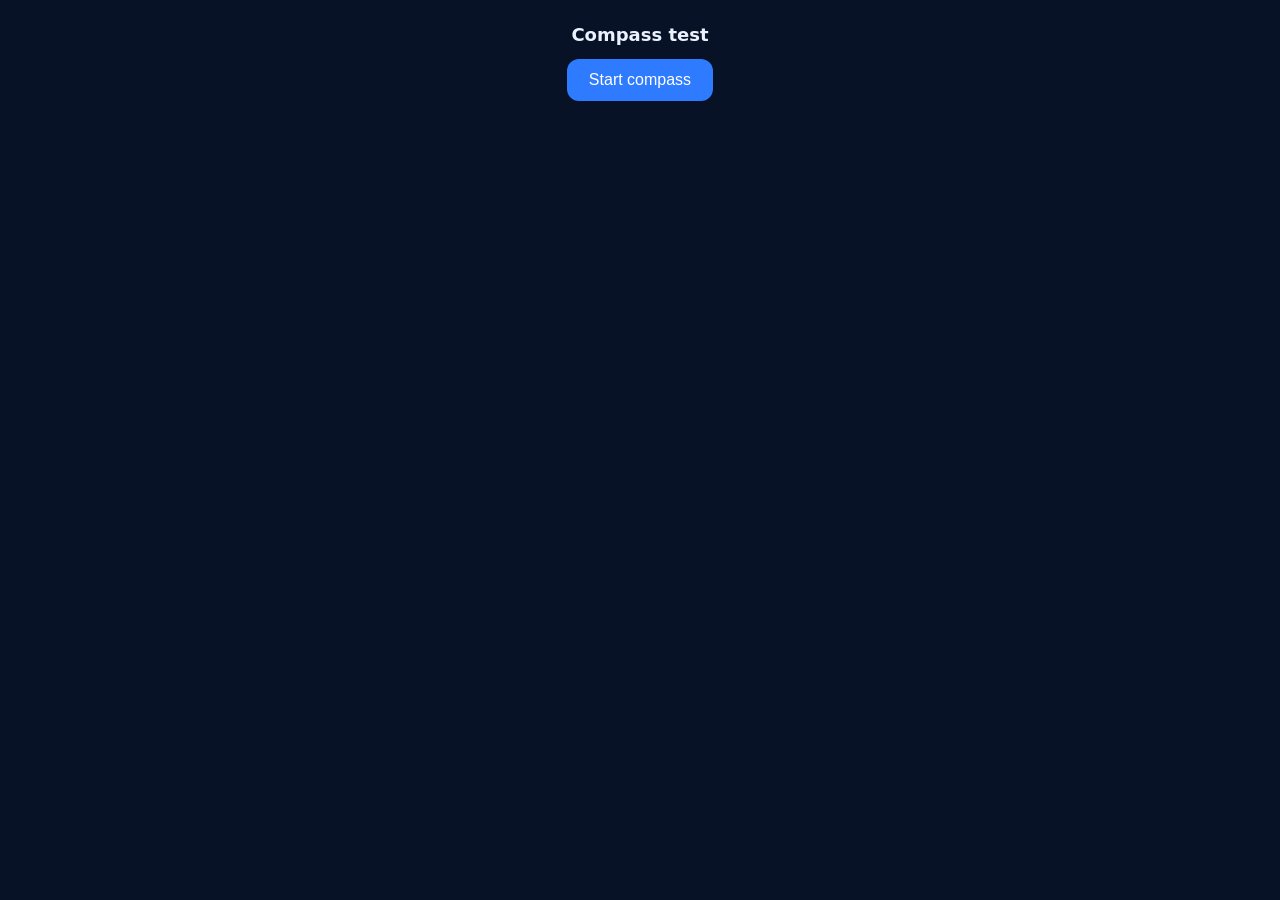
<file: compass-test.html>
<!DOCTYPE html>
<html lang="en"><head><meta charset="UTF-8">
<meta name="viewport" content="width=device-width, initial-scale=1, maximum-scale=1">
<title>Compass test</title>
<style>
 body{margin:0;background:#071226;color:#EAF2FF;font-family:system-ui,sans-serif;padding:18px;text-align:center}
 h1{font-size:18px;margin:6px 0 14px}
 button{font-size:16px;padding:12px 22px;border-radius:12px;border:0;background:#2f7bff;color:#fff}
 .card{background:rgba(255,255,255,.08);border-radius:14px;padding:12px;margin:12px 0;text-align:left;font-size:15px;line-height:1.7}
 .big{font-size:44px;font-weight:700;text-align:center}
 .lbl{color:#9DB4D6;font-size:12px;text-align:center;margin-top:-6px}
 #arrow{width:150px;height:150px;margin:14px auto;position:relative;border:2px solid #4b6fb3;border-radius:50%}
 #arrow i{position:absolute;left:50%;top:6px;width:4px;height:69px;margin-left:-2px;background:#ff5a5a;border-radius:2px;transform-origin:50% 100%}
 #arrow b{position:absolute;left:50%;top:-2px;transform:translateX(-50%);font-size:12px;color:#ff9a9a}
 code{color:#8CD0FF}
</style></head><body>
<h1>Compass test</h1>
<button id="go">Start compass</button>
<div id="out" style="display:none">
 <div id="arrow"><b>PHONE TOP</b><i id="needle"></i></div>
 <div class="lbl">Red needle points to <b>North</b>. Lay the phone flat.</div>
 <div class="card">
  <div class="big" id="hAbs">--</div><div class="lbl">heading · ABSOLUTE stream (deviceorientationabsolute)</div>
  <div class="big" id="hRel" style="margin-top:12px">--</div><div class="lbl">heading · RELATIVE stream (deviceorientation)</div>
  <div class="big" id="hIos" style="margin-top:12px">--</div><div class="lbl">heading · iOS webkitCompassHeading</div>
 </div>
 <div class="card" id="raw">waiting for data…</div>
 <div class="card">0° = North, 90° = East, 180° = South, 270° = West.<br>Compare these numbers with another compass app at the same spot, phone flat.</div>
</div>
<script>
 const $=id=>document.getElementById(id);
 let a={}, r={}, ios=null;
 function h(e){ return e.alpha==null ? null : (360-e.alpha)%360; }
 function show(){
  $('hAbs').textContent = a.h==null?'--':Math.round(a.h)+'°';
  $('hRel').textContent = r.h==null?'--':Math.round(r.h)+'°';
  $('hIos').textContent = ios==null?'--':Math.round(ios)+'°';
  const use = ios!=null?ios:(a.h!=null?a.h:r.h);
  if(use!=null) $('needle').style.transform='rotate('+(-use)+'deg)';
  const f=v=>v==null?'-':v.toFixed(0);
  $('raw').innerHTML='absolute stream: alpha <code>'+f(a.alpha)+'</code> beta <code>'+f(a.beta)+'</code> gamma <code>'+f(a.gamma)+'</code> · absolute flag <code>'+a.abs+'</code><br>'+
                     'relative stream: alpha <code>'+f(r.alpha)+'</code> beta <code>'+f(r.beta)+'</code> gamma <code>'+f(r.gamma)+'</code> · absolute flag <code>'+r.abs+'</code>';
 }
 function attach(){
  window.addEventListener('deviceorientationabsolute',e=>{a={alpha:e.alpha,beta:e.beta,gamma:e.gamma,abs:e.absolute,h:h(e)};show();},true);
  window.addEventListener('deviceorientation',e=>{ if(typeof e.webkitCompassHeading==='number') ios=e.webkitCompassHeading; r={alpha:e.alpha,beta:e.beta,gamma:e.gamma,abs:e.absolute,h:h(e)};show();},true);
 }
 $('go').onclick=()=>{
  $('out').style.display='block'; $('go').style.display='none';
  if(typeof DeviceOrientationEvent!=='undefined' && typeof DeviceOrientationEvent.requestPermission==='function'){
    DeviceOrientationEvent.requestPermission().then(s=>{ if(s==='granted') attach(); });
  } else attach();
 };
</script></body></html>
</file>
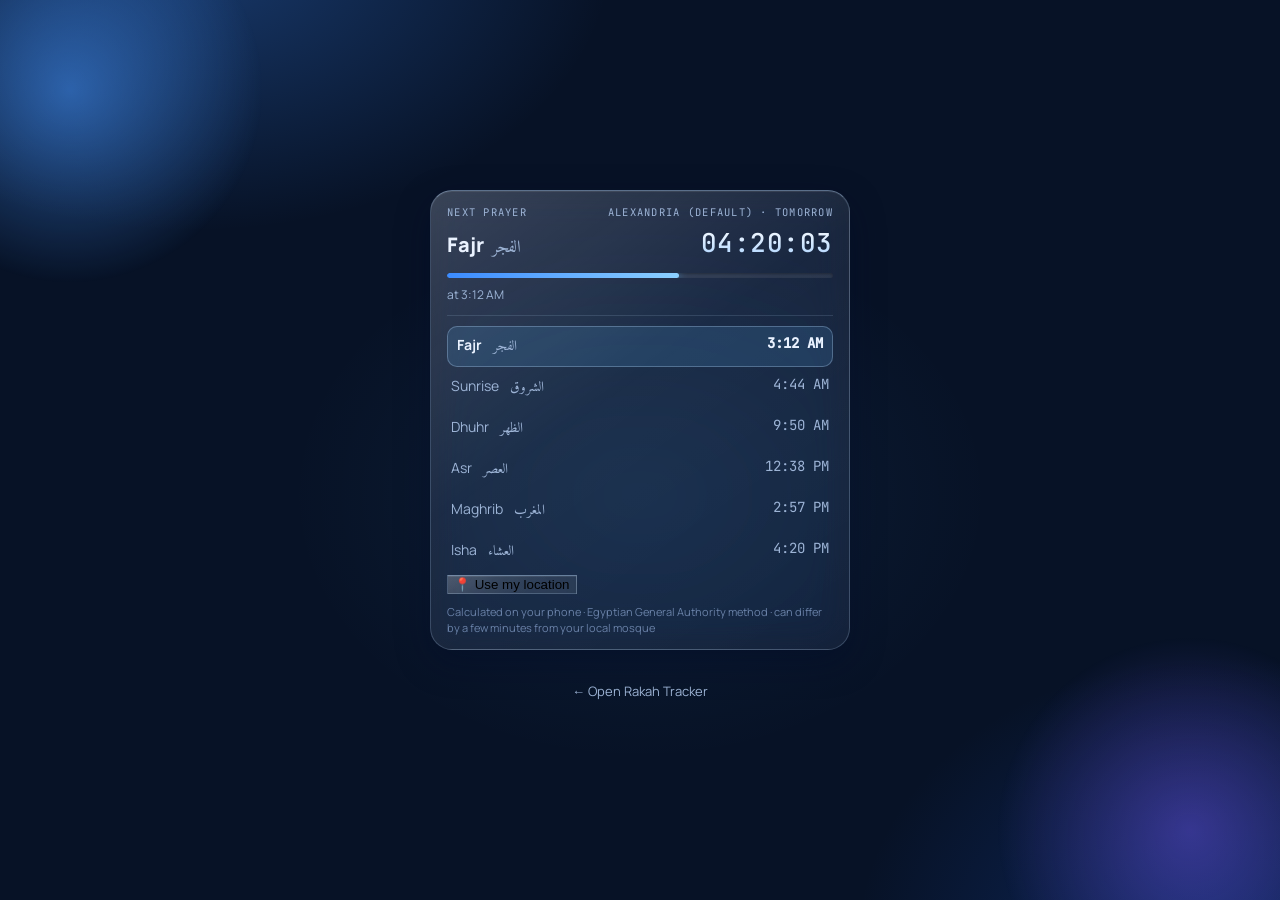
<file: prayer.html>
<!DOCTYPE html>
<html lang="en">
<head>
<meta charset="UTF-8">
<meta name="viewport" content="width=device-width, initial-scale=1.0, maximum-scale=1, viewport-fit=cover">
<title>Prayer Times</title>
<link rel="manifest" href="./manifest-prayer.json">
<meta name="theme-color" content="#071226">
<link rel="icon" href="./prayer-icon-192.png">
<link rel="apple-touch-icon" href="./prayer-icon-180.png">
<meta name="apple-mobile-web-app-capable" content="yes">
<meta name="apple-mobile-web-app-status-bar-style" content="black-translucent">
<meta name="apple-mobile-web-app-title" content="Prayer Times">
<script>try{var __t=localStorage.getItem("rakah-theme");if(__t)document.documentElement.setAttribute("data-theme",__t);if(localStorage.getItem("rakah-lang")==="ar"){document.documentElement.setAttribute("lang","ar");document.documentElement.setAttribute("dir","rtl");}}catch(e){}</script>
<link rel="stylesheet" href="./fonts/fonts.css">
<style>
  :root{ --sp-1:6px; --sp-2:10px; --sp-3:16px; --sp-4:22px; --sp-5:32px; --r-pill:999px; --r-lg:22px; --r-md:12px; --r-sm:8px; --gold:#E3B866; }
  *{box-sizing:border-box;}
  html,body{margin:0;padding:0;}
  body{ color:var(--text); font-family:'Manrope',sans-serif; min-height:100vh; display:flex; justify-content:center; align-items:center;
    padding:calc(env(safe-area-inset-top,0px) + 20px) 16px calc(env(safe-area-inset-bottom,0px) + 20px); -webkit-font-smoothing:antialiased; }
  .wrap{ width:100%; max-width:420px; }
  .prayer-next{ padding:20px 20px 16px; margin-bottom:var(--sp-3); }
  .pn-name{ font-size:24px; } .pn-count{ font-size:40px; } .pn-main{ margin:10px 0 14px; } .pn-bar{ height:7px; }
  .pn-row{ font-size:15px; padding:10px 6px; }
  .back{ display:block; text-align:center; color:var(--text-dim); font-size:13px; text-decoration:none; padding:10px; }
  .back:hover{ color:var(--text); }
  .pn-list{ cursor:default; }
</style>
<link rel="stylesheet" href="./glass.css?v=65">
</head>
<body>
<div class="wrap">
  <div class="prayer-next" id="prayerNext" role="button" tabindex="0" aria-label="Prayer times">
    <div class="pn-top"><span class="pn-label">Next prayer</span><span class="pn-where" id="pnWhere"></span></div>
    <div class="pn-main">
      <div class="pn-name"><span id="pnName">—</span><span class="pn-ar" id="pnAr"></span></div>
      <div class="pn-count" id="pnCount">--:--:--</div>
    </div>
    <div class="pn-bar"><div class="pn-bar-fill" id="pnBar"></div></div>
    <div class="pn-at" id="pnAt"></div>
    <div class="pn-list" id="pnList" style="display:block;">
      <div id="pnRows"></div>
      <button class="btn-secondary small" id="pnLocBtn" type="button">📍 Use my location</button>
      <div class="pn-note">Calculated on your phone · Egyptian General Authority method · can differ by a few minutes from your local mosque</div>
    </div>
  </div>
  <a class="back" href="./index.html">← Open Rakah Tracker</a>
</div>
<script>

  /* ===== Prayer times (offline calculation) + next-prayer countdown ===== */
  (function(){
    var R=Math.PI/180, D=180/Math.PI;
    var sin=function(x){return Math.sin(x*R)}, cos=function(x){return Math.cos(x*R)}, tan=function(x){return Math.tan(x*R)};
    function fix(a,b){ a=a-b*Math.floor(a/b); return a<0?a+b:a; }
    function julian(y,m,d){ if(m<=2){y-=1;m+=12;} var A=Math.floor(y/100), B=2-A+Math.floor(A/4); return Math.floor(365.25*(y+4716))+Math.floor(30.6001*(m+1))+d+B-1524.5; }
    function sunPos(jd){
      var d=jd-2451545.0, g=fix(357.529+0.98560028*d,360), q=fix(280.459+0.98564736*d,360);
      var L=fix(q+1.915*sin(g)+0.020*sin(2*g),360), e=23.439-0.00000036*d;
      var RA=fix(Math.atan2(cos(e)*sin(L),cos(L))*D,360)/15;
      var eq=q/15-RA; if(eq>12) eq-=24; if(eq<-12) eq+=24;
      return {decl:Math.asin(sin(e)*sin(L))*D, eq:eq};
    }
    // one calendar day's times as Date objects. y,m(1-12),d are the calendar day; lat/lng in degrees.
    function timesFor(y,m,d,lat,lng){
      var jd=julian(y,m,d)-lng/360, sp=sunPos(jd+0.5);
      var noon=12-sp.eq-lng/15;
      function ha(a){ var v=(-sin(a)-sin(lat)*sin(sp.decl))/(cos(lat)*cos(sp.decl)); v=Math.max(-1,Math.min(1,v)); return Math.acos(v)*D/15; }
      var asrAngle=-Math.atan(1/(1+tan(Math.abs(lat-sp.decl))))*D;
      var h={ fajr:noon-ha(19.5), sunrise:noon-ha(0.833), dhuhr:noon, asr:noon+ha(asrAngle), maghrib:noon+ha(0.833), isha:noon+ha(17.5) };
      // Whole minutes, like published timetables: Fajr rounds up (never early), the rest drop the seconds
      for(var q in h) h[q] = (q==='fajr') ? Math.ceil(h[q]*60-1e-9)/60 : Math.floor(h[q]*60+1e-9)/60;
      var base=Date.UTC(y,m-1,d), out={};
      for(var k in h) out[k]=new Date(base+h[k]*3600000);
      return out;
    }
    var NAMES=[['fajr','Fajr','الفجر'],['sunrise','Sunrise','الشروق'],['dhuhr','Dhuhr','الظهر'],['asr','Asr','العصر'],['maghrib','Maghrib','المغرب'],['isha','Isha','العشاء']];
    var PRAYERS=['fajr','dhuhr','asr','maghrib','isha'];
    var DEFAULT={lat:31.2001,lng:29.9187,label:'Alexandria',isDefault:true};
    var loc=DEFAULT;
    try{ var sv=JSON.parse(localStorage.getItem('rakahLoc')||'null'); if(sv&&typeof sv.lat==='number') loc={lat:sv.lat,lng:sv.lng,label:'Your location',isDefault:false}; }catch(e){}

    function daySet(offset){
      var n=new Date(); n.setDate(n.getDate()+offset);
      return timesFor(n.getFullYear(),n.getMonth()+1,n.getDate(),loc.lat,loc.lng);
    }
    function fmt(dt){ return dt.toLocaleTimeString('en-US', {hour:'numeric',minute:'2-digit',hour12:true}); }
    function pad(n){ return (n<10?'0':'')+n; }

    var el=function(id){return document.getElementById(id)};
    function buildSeq(){
      var seq=[];
      [-1,0,1].forEach(function(o){ var t=daySet(o); PRAYERS.forEach(function(k){ seq.push({k:k,t:t[k]}); }); });
      seq.sort(function(a,b){return a.t-b.t});
      return seq;
    }
    var seq=buildSeq(), seqDay=new Date().getDate();
    function nameOf(k){ for(var i=0;i<NAMES.length;i++) if(NAMES[i][0]===k) return NAMES[i]; }

    // The list shows the day of the NEXT prayer: after Isha it already shows tomorrow's times, so on the night
    // the clocks change you see the new clock times straight away instead of waiting for the date to roll over.
    function dayKey(dt){ return dt.getFullYear()+'-'+dt.getMonth()+'-'+dt.getDate(); }
    var rowsKey='';
    function renderRows(){
      var now=new Date(), nextK=null, nextT=null;
      for(var i=0;i<seq.length;i++) if(seq[i].t>now){ nextK=seq[i].k; nextT=seq[i].t; break; }
      var base=nextT||now;
      var t=timesFor(base.getFullYear(),base.getMonth()+1,base.getDate(),loc.lat,loc.lng);
      el('pnRows').innerHTML=NAMES.map(function(n){
        return '<div class="pn-row'+(n[0]===nextK?' next':'')+'"><span>'+n[1]+' <span class="pn-ar">'+n[2]+'</span></span><span class="pn-t">'+fmt(t[n[0]])+'</span></div>';
      }).join('');
      el('pnWhere').textContent=loc.label+(loc.isDefault?' (default)':'')+(dayKey(base)!==dayKey(now)?' · tomorrow':'');
      rowsKey=dayKey(base)+'|'+(nextK||'');
    }

    function tick(){
      var now=new Date();
      if(now.getDate()!==seqDay){ seq=buildSeq(); seqDay=now.getDate(); renderRows(); }
      var nxt=null, prev=null;
      for(var i=0;i<seq.length;i++){ if(seq[i].t>now){ nxt=seq[i]; prev=seq[i-1]; break; } }
      if(!nxt){ seq=buildSeq(); return; }
      if(rowsKey!==dayKey(nxt.t)+'|'+nxt.k) renderRows();
      var ms=nxt.t-now, s=Math.floor(ms/1000), h=Math.floor(s/3600), m=Math.floor((s%3600)/60), sec=s%60;
      var nm=nameOf(nxt.k);
      el('pnName').textContent=nm[1]; el('pnAr').textContent=nm[2];
      el('pnCount').textContent=pad(h)+':'+pad(m)+':'+pad(sec);
      el('pnAt').textContent='at '+fmt(nxt.t);
      if(prev){ var span=nxt.t-prev.t; el('pnBar').style.width=Math.max(0,Math.min(100,(1-ms/span)*100))+'%'; }
      el('prayerNext').classList.toggle('soon', ms<15*60000);
    }

    function setLoc(lat,lng){
      loc={lat:lat,lng:lng,label:'Your location',isDefault:false};
      try{ localStorage.setItem('rakahLoc',JSON.stringify({lat:lat,lng:lng})); }catch(e){}
      seq=buildSeq(); renderRows(); tick();
    }
    function askLoc(){
      var b=el('pnLocBtn');
      if(!navigator.geolocation){ b.textContent='Location not supported'; return; }
      b.textContent='Getting location…';
      navigator.geolocation.getCurrentPosition(function(p){ b.textContent='📍 Location updated'; setLoc(p.coords.latitude,p.coords.longitude); },
        function(){ b.textContent='Location denied · tap to retry'; }, {timeout:15000, maximumAge:600000});
    }
    el('pnLocBtn').addEventListener('click', function(e){ e.stopPropagation(); askLoc(); });
    function toggle(){ var l=el('pnList'); l.style.display = l.style.display==='none' ? 'block' : 'none'; if(l.style.display==='block') renderRows(); }
    el('prayerNext').addEventListener('click', function(e){ if(e.target.closest('#pnList')) return; toggle(); });
    el('prayerNext').addEventListener('keydown', function(e){ if(e.key==='Enter'||e.key===' '){ e.preventDefault(); toggle(); } });
    // quietly use real location if the browser already has permission
    try{ if(loc.isDefault && navigator.permissions){ navigator.permissions.query({name:'geolocation'}).then(function(r){ if(r.state==='granted') navigator.geolocation.getCurrentPosition(function(p){ setLoc(p.coords.latitude,p.coords.longitude); }); }).catch(function(){}); } }catch(e){}
    renderRows(); tick(); setInterval(tick,1000);
  })();
</script>
<script>if("serviceWorker" in navigator){window.addEventListener("load",function(){navigator.serviceWorker.register("./sw.js",{updateViaCache:"none"}).catch(function(){});});}</script>
<script src="./i18n.js?v=65"></script>
</body>
</html>
</file>
<file: fonts/fonts.css>
/* Self-hosted fonts so the app looks identical offline */
@font-face{font-family:'Manrope';font-style:normal;font-display:swap;font-weight:400;src:url('./manrope-latin-400-normal.woff2') format('woff2');unicode-range:U+0000-00FF,U+0131,U+0152-0153,U+02BB-02BC,U+02C6,U+02DA,U+02DC,U+2000-206F,U+2074,U+20AC,U+2122,U+2191,U+2193,U+2212,U+2215,U+FEFF,U+FFFD;}
@font-face{font-family:'Manrope';font-style:normal;font-display:swap;font-weight:500;src:url('./manrope-latin-500-normal.woff2') format('woff2');unicode-range:U+0000-00FF,U+0131,U+0152-0153,U+02BB-02BC,U+02C6,U+02DA,U+02DC,U+2000-206F,U+2074,U+20AC,U+2122,U+2191,U+2193,U+2212,U+2215,U+FEFF,U+FFFD;}
@font-face{font-family:'Manrope';font-style:normal;font-display:swap;font-weight:600;src:url('./manrope-latin-600-normal.woff2') format('woff2');unicode-range:U+0000-00FF,U+0131,U+0152-0153,U+02BB-02BC,U+02C6,U+02DA,U+02DC,U+2000-206F,U+2074,U+20AC,U+2122,U+2191,U+2193,U+2212,U+2215,U+FEFF,U+FFFD;}
@font-face{font-family:'Manrope';font-style:normal;font-display:swap;font-weight:700;src:url('./manrope-latin-700-normal.woff2') format('woff2');unicode-range:U+0000-00FF,U+0131,U+0152-0153,U+02BB-02BC,U+02C6,U+02DA,U+02DC,U+2000-206F,U+2074,U+20AC,U+2122,U+2191,U+2193,U+2212,U+2215,U+FEFF,U+FFFD;}
@font-face{font-family:'Manrope';font-style:normal;font-display:swap;font-weight:800;src:url('./manrope-latin-800-normal.woff2') format('woff2');unicode-range:U+0000-00FF,U+0131,U+0152-0153,U+02BB-02BC,U+02C6,U+02DA,U+02DC,U+2000-206F,U+2074,U+20AC,U+2122,U+2191,U+2193,U+2212,U+2215,U+FEFF,U+FFFD;}
@font-face{font-family:'JetBrains Mono';font-style:normal;font-display:swap;font-weight:400;src:url('./jetbrains-mono-latin-400-normal.woff2') format('woff2');unicode-range:U+0000-00FF,U+0131,U+0152-0153,U+02BB-02BC,U+02C6,U+02DA,U+02DC,U+2000-206F,U+2074,U+20AC,U+2122,U+2191,U+2193,U+2212,U+2215,U+FEFF,U+FFFD;}
@font-face{font-family:'JetBrains Mono';font-style:normal;font-display:swap;font-weight:500;src:url('./jetbrains-mono-latin-500-normal.woff2') format('woff2');unicode-range:U+0000-00FF,U+0131,U+0152-0153,U+02BB-02BC,U+02C6,U+02DA,U+02DC,U+2000-206F,U+2074,U+20AC,U+2122,U+2191,U+2193,U+2212,U+2215,U+FEFF,U+FFFD;}
@font-face{font-family:'Amiri';font-style:normal;font-display:swap;font-weight:400;src:url('./amiri-latin-400-normal.woff2') format('woff2');unicode-range:U+0000-00FF,U+0131,U+0152-0153,U+02BB-02BC,U+02C6,U+02DA,U+02DC,U+2000-206F,U+2074,U+20AC,U+2122,U+2191,U+2193,U+2212,U+2215,U+FEFF,U+FFFD;}
@font-face{font-family:'Amiri';font-style:normal;font-display:swap;font-weight:400;src:url('./amiri-arabic-400-normal.woff2') format('woff2');unicode-range:U+0600-06FF,U+0750-077F,U+0870-088E,U+0890-0891,U+0898-08E1,U+08E3-08FF,U+200C-200E,U+2010-2011,U+204F,U+2E41,U+FB50-FDFF,U+FE70-FE74,U+FE76-FEFC;}
@font-face{font-family:'Amiri';font-style:normal;font-display:swap;font-weight:700;src:url('./amiri-latin-700-normal.woff2') format('woff2');unicode-range:U+0000-00FF,U+0131,U+0152-0153,U+02BB-02BC,U+02C6,U+02DA,U+02DC,U+2000-206F,U+2074,U+20AC,U+2122,U+2191,U+2193,U+2212,U+2215,U+FEFF,U+FFFD;}
@font-face{font-family:'Amiri';font-style:normal;font-display:swap;font-weight:700;src:url('./amiri-arabic-700-normal.woff2') format('woff2');unicode-range:U+0600-06FF,U+0750-077F,U+0870-088E,U+0890-0891,U+0898-08E1,U+08E3-08FF,U+200C-200E,U+2010-2011,U+204F,U+2E41,U+FB50-FDFF,U+FE70-FE74,U+FE76-FEFC;}
</file>
<file: glass.css>
/* Rakah Tracker — blue glass theme (overrides index.html styles) */
:root{
  /* ---- theme variables (blue is the default; see html[data-theme] blocks below) ---- */
  --acc:#5CB8FF; --acc-rgb:92,184,255; --acc2-rgb:60,140,255; --acc3-rgb:30,90,220;
  --btn-a-rgb:77,163,255; --btn-b-rgb:36,101,224;
  --bar-a:#3B8BFF; --bar-b:#8CD0FF; --grad-end:#A9D2FF;
  --bead-hi:#EAF6FF; --bead-lo:#1F5FD6; --prog-a:#9ADAFF; --prog-b:#3B7DFF; --tint-hex:#9CC4FF;
  --line-rgb:140,190,255; --tint-rgb:190,222,255; --shadow-rgb:0,10,40; --panel-solid-rgb:18,36,74;
  --orb1-rgb:70,150,255; --orb2-rgb:120,90,255;
  --bg:#071226; --bg-2:#050B18;
  --panel:rgba(255,255,255,0.06); --panel-2:rgba(255,255,255,0.10);
  --line:rgba(var(--line-rgb),0.16); --line-strong:rgba(var(--line-rgb),0.38);
  --gold:#E3B866; --gold-bright:#F2D08C;
  --teal:var(--acc);
  --text:#EAF2FF; --text-dim:#9DB4D6; --text-faint:#6A82A8;
  --glass-blur:blur(18px) saturate(140%);
  --shadow-card:0 12px 34px rgba(var(--shadow-rgb),0.45);
  --shadow-btn:0 6px 18px rgba(var(--acc-rgb),0.28);
}
body{
  background:
    radial-gradient(ellipse 700px 460px at 15% -5%, rgba(var(--acc2-rgb),0.32), transparent 60%),
    radial-gradient(ellipse 600px 480px at 95% 105%, rgba(var(--acc3-rgb),0.30), transparent 60%),
    radial-gradient(ellipse 500px 380px at 50% 55%, rgba(var(--acc-rgb),0.08), transparent 70%),
    var(--bg);
  background-attachment:fixed;
}
/* glass surfaces */
.chip,.custom-wrap,.mode-card,.camera-panel,.qibla-panel,.track-summary,.log-panel,.center-plate,.btn-secondary,select{
  -webkit-backdrop-filter:var(--glass-blur); backdrop-filter:var(--glass-blur);
  background-color:var(--panel);
  border:1px solid var(--line);
  box-shadow:var(--shadow-card), inset 0 1px 0 rgba(255,255,255,0.08);
}
.btn-secondary,select{ box-shadow:inset 0 1px 0 rgba(255,255,255,0.08); }
.chip.active,.mode-card.active{
  background:linear-gradient(135deg, rgba(var(--btn-a-rgb),0.85), rgba(var(--btn-b-rgb),0.85));
  border-color:rgba(var(--tint-rgb),0.55);
  box-shadow:0 10px 28px rgba(var(--acc2-rgb),0.40), inset 0 1px 0 rgba(255,255,255,0.25);
  color:#fff;
}
.chip.active .chip-ar,.chip.active .chip-count{ color:#fff; }
.btn-main{
  background:linear-gradient(135deg,rgb(var(--btn-a-rgb)),rgb(var(--btn-b-rgb)));
  color:#fff; box-shadow:var(--shadow-btn);
}
.bead.filled{ fill:var(--acc); }
.bead.marker,.bead.marker.filled{ fill:var(--gold); }
.brightness-fill{ background:linear-gradient(90deg,var(--bar-a),var(--bar-b)); }

/* press + selection feel */
.chip,.mode-card,.btn-main,.btn-secondary,.custom-wrap{
  transition:transform .15s ease, border-color .15s ease, box-shadow .2s ease, background .2s ease;
}
.chip:active,.mode-card:active,.btn-main:active,.btn-secondary:active{ transform:scale(0.96); }
.chip.active,.mode-card.active{ animation:selWobble .45s ease; }
@keyframes selWobble{
  0%{transform:scale(1)} 25%{transform:scale(1.03) rotate(-0.6deg)}
  55%{transform:scale(0.99) rotate(0.5deg)} 100%{transform:scale(1) rotate(0)}
}
/* step transition */
.step.active{ animation:stepIn .38s cubic-bezier(.2,.8,.2,1); }
@keyframes stepIn{ from{opacity:0; transform:translateY(14px)} to{opacity:1; transform:none} }

/* ring shake on each count (class added by JS) */
.ring-wrap.shake{ animation:ringShake .38s ease; }
@keyframes ringShake{
  0%,100%{transform:translateX(0)} 20%{transform:translateX(-4px) scale(1.01)}
  40%{transform:translateX(4px)} 60%{transform:translateX(-2px)} 80%{transform:translateX(2px)}
}
.center-plate.listening{ box-shadow:0 0 0 1px rgba(var(--acc-rgb),0.5), 0 0 34px rgba(var(--acc2-rgb),0.35); }

/* Qibla: small glass pill, fixed top-right, visible on every step */
#qiblaToggleBtn{
  position:fixed; top:calc(env(safe-area-inset-top,0px) + 10px); right:12px; z-index:60;
  padding:7px 12px; font-size:12px; border-radius:999px;
  background:rgba(var(--panel-solid-rgb),0.45);
}
#qiblaToggleBtn.aligned{
  border-color:#6BE3A8; color:#C9FFE3;
  box-shadow:0 0 18px rgba(107,227,168,0.55), inset 0 1px 0 rgba(255,255,255,0.15);
}
.qibla-panel{
  position:fixed; top:calc(env(safe-area-inset-top,0px) + 52px); right:12px; z-index:59;
  width:min(320px, calc(100vw - 24px)); margin:0;
}
.compass-circle.aligned{ box-shadow:0 0 26px rgba(107,227,168,0.6); border-color:#6BE3A8; }
@media (prefers-reduced-motion:reduce){ *{animation:none !important; transition:none !important;} }

/* ===== Glass polish v2 ===== */
/* drifting light orbs behind the glass (gradients only, cheap on phones) */
body::before,body::after{
  content:""; position:fixed; z-index:-1; pointer-events:none; border-radius:50%;
  width:420px; height:420px;
}
body::before{
  top:-120px; left:-140px;
  background:radial-gradient(circle, rgba(var(--orb1-rgb),0.55), transparent 65%);
  animation:orbA 16s ease-in-out infinite alternate;
}
body::after{
  bottom:-140px; right:-120px;
  background:radial-gradient(circle, rgba(var(--orb2-rgb),0.40), transparent 65%);
  animation:orbB 20s ease-in-out infinite alternate;
}
@keyframes orbA{ to{ transform:translate(90px,130px) scale(1.15); } }
@keyframes orbB{ to{ transform:translate(-110px,-90px) scale(1.2); } }
.app{ position:relative; z-index:1; }

/* specular sheen: bright top-left edge fading out, like light on glass */
.chip,.custom-wrap,.mode-card,.camera-panel,.qibla-panel,.track-summary,.log-panel,.btn-secondary{
  background-image:linear-gradient(145deg, rgba(255,255,255,0.16) 0%, rgba(255,255,255,0.04) 38%, rgba(255,255,255,0) 70%);
  border-color:rgba(var(--tint-rgb),0.22);
  border-top-color:rgba(var(--tint-rgb),0.42);
}
select{ background-color:rgba(255,255,255,0.08); }

/* glossy primary button */
.btn-main{
  background-image:linear-gradient(180deg, rgba(255,255,255,0.32) 0%, rgba(255,255,255,0) 52%);
  border:1px solid rgba(var(--tint-rgb),0.5);
  text-shadow:0 1px 8px rgba(var(--shadow-rgb),0.4);
}
.btn-main.stop{ background-color:#C2685A; background-image:linear-gradient(180deg, rgba(255,255,255,0.28), rgba(255,255,255,0) 52%); }

/* the rak'ah centre plate becomes a glass lens */
.center-plate{
  background:
    radial-gradient(circle at 30% 22%, rgba(255,255,255,0.28), rgba(255,255,255,0) 46%),
    radial-gradient(circle at 70% 85%, rgba(var(--acc2-rgb),0.22), rgba(var(--acc2-rgb),0) 55%),
    rgba(255,255,255,0.06);
  border:1px solid rgba(var(--tint-rgb),0.35);
  box-shadow:0 18px 44px rgba(var(--shadow-rgb),0.55), inset 0 1px 0 rgba(255,255,255,0.35), inset 0 -10px 24px rgba(var(--acc3-rgb),0.18);
}
.rakah-number{
  background:linear-gradient(180deg,#FFFFFF,var(--grad-end));
  -webkit-background-clip:text; background-clip:text; color:transparent;
  filter:drop-shadow(0 4px 14px rgba(var(--acc2-rgb),0.45));
}
.center-plate.complete .rakah-number.complete-check{ -webkit-text-fill-color:initial; }

/* beads glow */
.bead.filled{ filter:drop-shadow(0 0 5px rgba(var(--acc-rgb),0.9)); }
.bead.marker.filled{ filter:drop-shadow(0 0 5px rgba(227,184,102,0.9)); }

/* title + eyebrow */
h1{
  background:linear-gradient(180deg,#FFFFFF 20%,var(--grad-end));
  -webkit-background-clip:text; background-clip:text; color:transparent;
}
h1 .ar{ -webkit-text-fill-color:var(--text-dim); }

/* frosted log rows + meter */
.log-item{ border-color:rgba(var(--tint-rgb),0.10); }
.brightness-meter{ background:rgba(255,255,255,0.08); box-shadow:inset 0 1px 3px rgba(0,0,0,0.35); }
.brightness-fill{ box-shadow:0 0 12px rgba(var(--acc-rgb),0.7); }

/* soft focus/hover light on interactive glass */
@media (hover:hover){
  .chip:hover,.mode-card:hover,.btn-secondary:hover{
    border-color:rgba(var(--tint-rgb),0.6);
    box-shadow:0 14px 34px rgba(var(--acc3-rgb),0.28), inset 0 1px 0 rgba(255,255,255,0.3);
  }
}
/* if a browser can't blur, fall back to a more opaque panel */
@supports not ((backdrop-filter:blur(1px)) or (-webkit-backdrop-filter:blur(1px))){
  .chip,.custom-wrap,.mode-card,.camera-panel,.qibla-panel,.track-summary,.log-panel,.center-plate,.btn-secondary{ background-color:rgba(var(--panel-solid-rgb),0.92); }
}

/* ===== Glass polish v3: ripple, shimmer, number pop ===== */
.chip,.mode-card,.btn-main,.btn-secondary{ position:relative; overflow:hidden; }
.ripple{
  position:absolute; border-radius:50%; pointer-events:none;
  width:12px; height:12px; margin:-6px 0 0 -6px;
  background:radial-gradient(circle, rgba(255,255,255,0.55), rgba(var(--tint-rgb),0.25) 55%, transparent 70%);
  animation:rippleOut .65s ease-out forwards;
}
@keyframes rippleOut{ to{ transform:scale(26); opacity:0; } }
/* slow light sweep across the main button and the selected chip/card */
.btn-main::after,.chip.active::after,.mode-card.active::after{
  content:""; position:absolute; top:0; bottom:0; left:-60%; width:45%; pointer-events:none;
  background:linear-gradient(100deg, transparent, rgba(255,255,255,0.35), transparent);
  transform:skewX(-18deg);
  animation:sheen 4.5s ease-in-out infinite;
}
@keyframes sheen{ 0%,60%{ left:-60%; } 100%{ left:130%; } }
/* rak'ah number pops when it changes */
.rakah-number.pop{ animation:numPop .5s cubic-bezier(.2,1.4,.4,1); }
@keyframes numPop{ 0%{transform:scale(.6); opacity:.2} 100%{transform:scale(1); opacity:1} }

/* ===== Glass ring v2 ===== */
.ring-track{ fill:none; stroke:rgba(255,255,255,0.07); stroke-width:26;
  filter:drop-shadow(0 6px 14px rgba(var(--shadow-rgb),0.45)); }
.ring-track-edge{ fill:none; stroke:rgba(var(--tint-rgb),0.16); stroke-width:1; }
.ring-progress{ fill:none; stroke:url(#gProg); stroke-width:5; stroke-linecap:round;
  stroke-dasharray:0 1000; transition:stroke-dasharray .6s cubic-bezier(.2,.8,.2,1);
  filter:drop-shadow(0 0 7px rgba(var(--acc-rgb),0.85)); }
.bead{ fill:url(#gBeadEmpty); stroke:rgba(var(--tint-rgb),0.5); stroke-width:1;
  filter:drop-shadow(0 3px 4px rgba(var(--shadow-rgb),0.5)); }
.bead.filled{ fill:url(#gBeadBlue); stroke:rgba(var(--tint-rgb),0.8);
  filter:drop-shadow(0 0 7px rgba(var(--acc-rgb),0.95)); }
.bead.marker{ fill:url(#gBeadGoldEmpty); stroke:rgba(255,226,160,0.7); }
.bead.marker.filled{ fill:url(#gBeadGold); stroke:rgba(255,240,200,0.9);
  filter:drop-shadow(0 0 8px rgba(227,184,102,0.95)); }

/* ===== Next-prayer countdown ===== */
.prayer-next{
  -webkit-backdrop-filter:var(--glass-blur); backdrop-filter:var(--glass-blur);
  background-color:var(--panel);
  background-image:linear-gradient(145deg, rgba(255,255,255,0.16), rgba(255,255,255,0.03) 45%, rgba(255,255,255,0));
  border:1px solid rgba(var(--tint-rgb),0.22); border-top-color:rgba(var(--tint-rgb),0.42);
  border-radius:var(--r-lg); padding:14px 16px; margin-bottom:var(--sp-4);
  box-shadow:var(--shadow-card), inset 0 1px 0 rgba(255,255,255,0.08);
  cursor:pointer; user-select:none; -webkit-tap-highlight-color:transparent;
  transition:transform .15s ease, box-shadow .3s ease;
}
.prayer-next:active{ transform:scale(0.985); }
.prayer-next.soon{ box-shadow:0 0 0 1px rgba(227,184,102,0.55), 0 0 28px rgba(227,184,102,0.28), var(--shadow-card); }
.pn-top{ display:flex; justify-content:space-between; align-items:center;
  font-family:'JetBrains Mono',monospace; font-size:10.5px; letter-spacing:.12em; text-transform:uppercase; color:var(--text-dim); }
.pn-main{ display:flex; justify-content:space-between; align-items:baseline; margin:6px 0 10px; }
.pn-name{ font-size:20px; font-weight:800; color:var(--text); }
.pn-ar{ font-family:'Amiri',serif; font-weight:400; font-size:17px; color:var(--text-dim); margin-left:8px; }
.pn-count{ font-family:'JetBrains Mono',monospace; font-size:26px; font-weight:500; letter-spacing:.02em;
  background:linear-gradient(180deg,#fff,var(--grad-end)); -webkit-background-clip:text; background-clip:text; color:transparent; }
.prayer-next.soon .pn-count{ background:linear-gradient(180deg,#FFF3D2,#E3B866); -webkit-background-clip:text; background-clip:text; }
.pn-bar{ height:5px; border-radius:999px; background:rgba(255,255,255,0.09); overflow:hidden; box-shadow:inset 0 1px 3px rgba(0,0,0,0.35); }
.pn-bar-fill{ height:100%; width:0; border-radius:999px; background:linear-gradient(90deg,var(--bar-a),var(--bar-b)); box-shadow:0 0 10px rgba(var(--acc-rgb),0.7); transition:width 1s linear; }
.pn-at{ margin-top:8px; font-size:12px; color:var(--text-dim); }
.pn-list{ margin-top:12px; padding-top:10px; border-top:1px solid rgba(var(--tint-rgb),0.14); cursor:default; }
.pn-row{ display:flex; justify-content:space-between; padding:8px 4px; font-size:14px; color:var(--text-dim); border-radius:10px; }
.pn-row .pn-ar{ font-size:14px; }
.pn-t{ font-family:'JetBrains Mono',monospace; }
.pn-row.next{ color:var(--text); font-weight:700; background:rgba(var(--acc-rgb),0.14); box-shadow:inset 0 0 0 1px rgba(var(--tint-rgb),0.3); padding-left:10px; padding-right:10px; }
.pn-note{ margin-top:10px; font-size:11px; line-height:1.4; color:var(--text-faint); }
body[data-step="track"] .prayer-next{ display:none; }

.pn-open{ display:inline-block; margin:10px 0 0 10px; font-size:12px; color:var(--gold-bright); text-decoration:none; }

/* ---- colour themes ---- */
html[data-theme="black"]{
  --acc:#E6E6EA; --acc-rgb:230,230,234; --acc2-rgb:150,150,160; --acc3-rgb:90,90,100;
  --btn-a-rgb:125,125,135; --btn-b-rgb:62,62,70;
  --bar-a:#7C7C86; --bar-b:#E6E6EA; --grad-end:#CFCFD6;
  --bead-hi:#FFFFFF; --bead-lo:#6E6E78; --prog-a:#F2F2F4; --prog-b:#9A9AA4; --tint-hex:#D8D8DC;
  --line-rgb:255,255,255; --tint-rgb:235,235,240; --shadow-rgb:0,0,0; --panel-solid-rgb:24,24,27;
  --orb1-rgb:70,70,80; --orb2-rgb:45,45,55;
  --bg:#000000; --bg-2:#000000;
  --text:#F5F5F5; --text-dim:#A8A8AE; --text-faint:#6E6E74;
}
html[data-theme="pink"]{
  --acc:#FF78BE; --acc-rgb:255,120,190; --acc2-rgb:255,90,170; --acc3-rgb:200,40,125;
  --btn-a-rgb:255,105,180; --btn-b-rgb:214,51,132;
  --bar-a:#FF5CAA; --bar-b:#FFB3D9; --grad-end:#FFC4E2;
  --bead-hi:#FFEAF4; --bead-lo:#C2307E; --prog-a:#FFC2E2; --prog-b:#FF4FA3; --tint-hex:#FFC4E2;
  --line-rgb:255,170,215; --tint-rgb:255,215,238; --shadow-rgb:30,0,15; --panel-solid-rgb:58,16,42;
  --orb1-rgb:255,100,175; --orb2-rgb:190,80,255;
  --bg:#1a0613; --bg-2:#12040d;
  --text:#FFEAF4; --text-dim:#E0A8C6; --text-faint:#A9728F;
}
html[data-theme="green"]{
  --acc:#4ADE80; --acc-rgb:74,222,128; --acc2-rgb:34,197,94; --acc3-rgb:21,128,61;
  --btn-a-rgb:52,211,105; --btn-b-rgb:21,128,61;
  --bar-a:#22C55E; --bar-b:#A7F3C5; --grad-end:#BFF5D6;
  --bead-hi:#E8FFF3; --bead-lo:#15803D; --prog-a:#B7F7D0; --prog-b:#16A34A; --tint-hex:#B5F0CE;
  --line-rgb:130,235,175; --tint-rgb:200,255,225; --shadow-rgb:0,25,12; --panel-solid-rgb:12,52,36;
  --orb1-rgb:50,210,110; --orb2-rgb:20,160,160;
  --bg:#04140d; --bg-2:#030d09;
  --text:#E8FFF3; --text-dim:#9ED3B6; --text-faint:#62907A;
}
html[data-theme="red"]{
  --acc:#FF6B6B; --acc-rgb:255,107,107; --acc2-rgb:239,68,68; --acc3-rgb:185,28,28;
  --btn-a-rgb:245,85,85; --btn-b-rgb:185,28,28;
  --bar-a:#EF4444; --bar-b:#FFB3B3; --grad-end:#FFC4C4;
  --bead-hi:#FFECEC; --bead-lo:#B91C1C; --prog-a:#FFC2C2; --prog-b:#EF4444; --tint-hex:#FFC4C4;
  --line-rgb:255,150,150; --tint-rgb:255,210,210; --shadow-rgb:30,0,5; --panel-solid-rgb:62,16,22;
  --orb1-rgb:255,80,80; --orb2-rgb:255,140,60;
  --bg:#1a0608; --bg-2:#110305;
  --text:#FFECEC; --text-dim:#E0A5A5; --text-faint:#A87070;
}
html[data-theme="purple"]{
  --acc:#B48CFF; --acc-rgb:180,140,255; --acc2-rgb:139,92,246; --acc3-rgb:91,33,182;
  --btn-a-rgb:160,110,255; --btn-b-rgb:100,48,200;
  --bar-a:#8B5CF6; --bar-b:#D4BFFF; --grad-end:#D8C8FF;
  --bead-hi:#F2ECFF; --bead-lo:#5B21B6; --prog-a:#D9C8FF; --prog-b:#7C3AED; --tint-hex:#D0BCFF;
  --line-rgb:190,160,255; --tint-rgb:225,210,255; --shadow-rgb:10,0,35; --panel-solid-rgb:36,22,76;
  --orb1-rgb:150,100,255; --orb2-rgb:255,90,200;
  --bg:#0f0a22; --bg-2:#0a0716;
  --text:#F2ECFF; --text-dim:#B9A8E0; --text-faint:#7E70A8;
}

/* ---- theme picker ---- */
#themeBtn{
  position:fixed; top:calc(env(safe-area-inset-top,0px) + 10px); left:12px; z-index:60;
  padding:7px 12px; font-size:12px; border-radius:999px;
  background:rgba(var(--panel-solid-rgb),0.45);
}
.theme-panel{
  position:fixed; top:calc(env(safe-area-inset-top,0px) + 52px); left:12px; z-index:59;
  width:min(300px, calc(100vw - 24px)); padding:14px; border-radius:18px;
  -webkit-backdrop-filter:var(--glass-blur); backdrop-filter:var(--glass-blur);
  background-color:rgba(var(--panel-solid-rgb),0.92); border:1px solid var(--line); box-shadow:var(--shadow-card);
}
.theme-title{ font-size:12px; letter-spacing:.14em; text-transform:uppercase; color:var(--text-dim); margin-bottom:12px; }
.theme-row{ display:flex; flex-wrap:wrap; gap:12px 14px; }
.theme-swatch{
  width:56px; display:flex; flex-direction:column; align-items:center; gap:6px;
  background:none; border:0; padding:0; color:var(--text-dim); font:inherit; font-size:11px; cursor:pointer;
}
.theme-swatch i{
  width:44px; height:44px; border-radius:50%; display:block;
  border:2px solid rgba(255,255,255,0.25);
  box-shadow:0 4px 12px rgba(0,0,0,0.4), inset 0 2px 0 rgba(255,255,255,0.35);
}
.theme-swatch.active i{ border-color:#fff; box-shadow:0 0 0 3px rgba(255,255,255,0.25), 0 4px 12px rgba(0,0,0,0.4); }
.theme-swatch.active{ color:var(--text); font-weight:700; }

/* ---- settings panel extras, first-time guide, Arabic ---- */
.set-label{ font-size:11px; letter-spacing:.12em; text-transform:uppercase; color:var(--text-faint); margin:4px 0 8px; }
.theme-panel .theme-row{ margin-bottom:14px; }
.lang-row{ display:flex; gap:8px; margin-bottom:14px; }
.lang-pill{
  flex:1; padding:10px 8px; border-radius:12px; font:inherit; font-size:14px; cursor:pointer;
  background:rgba(255,255,255,0.06); border:1px solid var(--line); color:var(--text-dim);
}
.lang-pill.active{ color:var(--text); font-weight:700; border-color:var(--line-strong); background:rgba(var(--acc2-rgb),0.30); }
.guide-open{ width:100%; font-size:13px; padding:11px; }
.guide{
  position:fixed; inset:0; z-index:200; display:none; align-items:center; justify-content:center; padding:20px;
  background:rgba(var(--shadow-rgb),0.72);
  -webkit-backdrop-filter:blur(6px); backdrop-filter:blur(6px);
}
.guide-card{
  width:min(380px,100%); padding:26px 22px 20px; border-radius:24px; text-align:center;
  background-color:rgba(var(--panel-solid-rgb),0.96); border:1px solid var(--line-strong); box-shadow:var(--shadow-card);
}
.guide-ico{ font-size:46px; line-height:1; margin-bottom:12px; }
.guide-slide h2{ margin:0 0 10px; font-size:22px; color:var(--text); }
.guide-slide p{ margin:0; font-size:15px; line-height:1.6; color:var(--text-dim); min-height:96px; }
.guide-dots{ display:flex; justify-content:center; gap:8px; margin:18px 0 16px; }
.guide-dots span{ width:8px; height:8px; border-radius:50%; background:rgba(255,255,255,0.22); }
.guide-dots span.on{ background:var(--acc); }
.guide-actions{ display:flex; gap:10px; }
.guide-actions button{ flex:1; }
html[lang="ar"] h1 .ar, html[lang="ar"] .chip-ar, html[lang="ar"] .pn-ar, html[lang="ar"] #pnAr,
html[lang="ar"] .rakah-arabic, html[lang="ar"] .phase-label-ar{ display:none; }
html[lang="ar"] .eyebrow, html[lang="ar"] .step-label, html[lang="ar"] .set-label, html[lang="ar"] .theme-title{ letter-spacing:0; }

/* ---- on/off switch ---- */
.switch-row{ display:flex; align-items:center; justify-content:space-between; gap:12px; margin:0 0 14px; font-size:13px; line-height:1.4; color:var(--text-dim); cursor:pointer; }
.switch-row input{ position:absolute; opacity:0; pointer-events:none; }
.switch{ flex:none; width:46px; height:26px; border-radius:999px; position:relative; background:rgba(255,255,255,0.14); border:1px solid var(--line-strong); transition:background .2s; }
.switch::after{ content:""; position:absolute; top:2px; left:2px; width:20px; height:20px; border-radius:50%; background:#fff; box-shadow:0 2px 6px rgba(0,0,0,0.4); transition:transform .2s; }
.switch-row input:checked + .switch{ background:rgb(var(--btn-a-rgb)); }
.switch-row input:checked + .switch::after{ transform:translateX(20px); }
html[dir="rtl"] .switch::after{ left:auto; right:2px; }
html[dir="rtl"] .switch-row input:checked + .switch::after{ transform:translateX(-20px); }

.offline-note{ margin-top:12px; font-size:12px; line-height:1.4; color:var(--text-faint); text-align:center; }
.offline-note.ok{ color:#8fe0a6; }

/* ---- pocket lock ---- */
.pocket-lock{
  position:fixed; inset:0; z-index:150; display:none; flex-direction:column; align-items:center; justify-content:center;
  background:#000; color:#4a4a4a; touch-action:none; user-select:none; -webkit-user-select:none; -webkit-touch-callout:none;
}
.lock-num{ font-family:'Amiri',serif; font-weight:700; font-size:120px; line-height:1; color:#3a3a3a; }
.lock-mini{ margin-top:14px; display:flex; flex-direction:column; align-items:center; gap:4px; }
.lock-mini span{ font-family:'JetBrains Mono',monospace; font-weight:700; font-size:44px; line-height:1; color:#3a3a3a; }
.lock-mini small{ font-family:'JetBrains Mono',monospace; font-size:11px; letter-spacing:.2em; color:#3a3a3a; }
.lock-msg{ margin-top:22px; min-height:20px; font-size:15px; font-weight:700; letter-spacing:.06em; color:transparent; }
.lock-msg.on{ color:#a8473d; }
.lock-hint{ position:absolute; left:0; right:0; text-align:center; bottom:calc(env(safe-area-inset-bottom,0px) + 62px); font-size:13px; color:#4d4d4d; }
.lock-hint.flash{ color:#9a9a9a; }

/* ---- Adhkar ---- */
.adhkar-entry{
  width:100%; margin-top:14px; padding:16px 18px; border-radius:var(--r-lg); cursor:pointer;
  display:flex; align-items:center; justify-content:space-between; font:inherit; font-size:16px; font-weight:700;
  color:var(--text); background:var(--panel); border:1px solid var(--line);
}
.adhkar-entry small{ font-family:'Amiri',serif; font-size:20px; font-weight:400; color:var(--text-dim); }
.adhkar-list{ display:flex; flex-direction:column; gap:10px; }
.adhkar-card{
  text-align:start; width:100%; padding:14px 16px; border-radius:var(--r-lg); cursor:pointer; font:inherit;
  color:var(--text); background:var(--panel); border:1px solid var(--line);
}
.adhkar-card.done{ border-color:rgba(107,227,168,0.5); }
.adhkar-card-ar{ font-family:'Amiri',serif; font-size:21px; line-height:1.7; direction:rtl; text-align:right; }
.adhkar-card-meta{ margin-top:8px; display:flex; align-items:center; gap:12px; font-family:'JetBrains Mono',monospace; font-size:12px; color:var(--text-dim); direction:ltr; }
.adhkar-bar{ flex:1; height:6px; border-radius:6px; background:rgba(255,255,255,0.12); overflow:hidden; display:block; }
.adhkar-bar b{ display:block; height:100%; background:linear-gradient(90deg,var(--bar-a),var(--bar-b)); }
.adhkar-add{ width:100%; margin-top:14px; flex:none; }
.adhkar-note{ margin-top:12px; font-size:11px; text-align:center; color:var(--text-faint); }
.adhkar-form{ margin-top:14px; padding:14px; border-radius:var(--r-lg); background:var(--panel); border:1px solid var(--line); }
.adhkar-form textarea{
  width:100%; box-sizing:border-box; padding:10px 12px; border-radius:12px; font-family:'Amiri',serif; font-size:20px;
  color:var(--text); background:rgba(0,0,0,0.25); border:1px solid var(--line); resize:vertical;
}
.adhkar-target-row{ display:flex; align-items:center; justify-content:space-between; gap:10px; margin:12px 0; font-size:13px; color:var(--text-dim); }
.adhkar-target-row input{ width:90px; padding:8px 10px; border-radius:10px; font:inherit; color:var(--text); background:rgba(0,0,0,0.25); border:1px solid var(--line); text-align:center; }
.adhkar-form-btns{ display:flex; gap:10px; }
.adhkar-form-btns button{ flex:1; }
.dhikr-ar{ font-family:'Amiri',serif; font-size:30px; line-height:1.9; text-align:center; direction:rtl; margin:8px 0 6px; color:var(--gold-bright); }
.dhikr-en{ text-align:center; font-size:13px; line-height:1.5; color:var(--text-dim); margin:0 6px 14px; }
.dhikr-tap{
  position:relative; width:min(290px,76vw); aspect-ratio:1; margin:6px auto 12px; border-radius:50%; cursor:pointer;
  display:flex; align-items:center; justify-content:center; user-select:none; -webkit-user-select:none; -webkit-tap-highlight-color:transparent;
  background:radial-gradient(circle at 35% 28%, rgba(var(--tint-rgb),0.28), rgba(var(--panel-solid-rgb),0.9) 62%);
  box-shadow:var(--shadow-card), inset 0 2px 0 rgba(255,255,255,0.25);
}
.dhikr-tap:active{ transform:scale(0.97); }
.dhikr-ring{
  position:absolute; inset:0; border-radius:50%; --p:0deg;
  background:conic-gradient(var(--prog-b) var(--p), rgba(255,255,255,0.10) 0);
  -webkit-mask:radial-gradient(farthest-side, transparent calc(100% - 9px), #000 calc(100% - 8px));
  mask:radial-gradient(farthest-side, transparent calc(100% - 9px), #000 calc(100% - 8px));
}
.dhikr-tap.done .dhikr-ring{ background:conic-gradient(#6BE3A8 360deg, #6BE3A8 0); }
.dhikr-count{ display:flex; flex-direction:column; align-items:center; gap:4px; }
.dhikr-count span{ font-family:'JetBrains Mono',monospace; font-weight:700; font-size:72px; line-height:1; color:var(--text); }
.dhikr-count small{ font-family:'JetBrains Mono',monospace; font-size:14px; color:var(--text-dim); }
.dhikr-hint{ text-align:center; font-size:12px; color:var(--text-faint); margin-bottom:14px; }
html[lang="ar"] .dhikr-en{ display:none !important; }
html[dir="rtl"] .adhkar-entry{ flex-direction:row-reverse; }
body[data-step="adhkar"] .prayer-next, body[data-step="dhikr"] .prayer-next{ display:none; }
.dhikr-count small{ direction:ltr; unicode-bidi:isolate; }
.adhkar-card-title{ flex-direction:row-reverse; }
.adhkar-card-title, .dhikr-title{
  display:flex; align-items:center; justify-content:space-between; gap:10px;
  font-size:12px; font-weight:700; letter-spacing:.04em; color:var(--gold); margin-bottom:6px;
}
.adhkar-card-title span:first-child, .dhikr-title span:first-child{ font-family:'Amiri',serif; font-size:17px; letter-spacing:0; color:var(--gold-bright); }
.ttl-en{ font-family:'Manrope',sans-serif; font-weight:500; font-size:11px; color:var(--text-dim); }
.dhikr-title{ justify-content:center; margin:6px 0 0; }
.dhikr-title .ttl-en{ margin-inline-start:8px; }
html[lang="ar"] .ttl-en{ display:none; }

/* Athkar button: its own place, under Settings (same style as Settings / Qibla) */
#adhkarBtn{
  position:fixed; top:calc(env(safe-area-inset-top,0px) + 54px); left:12px; z-index:60;
  padding:7px 12px; font-size:12px; border-radius:999px; flex:none; width:auto;
  background:rgba(var(--panel-solid-rgb),0.45);
}
.theme-panel{ top:calc(env(safe-area-inset-top,0px) + 98px); }

/* make room for the Athkar button so it never touches the title */
header h1{ margin-top:34px; }
</file>
